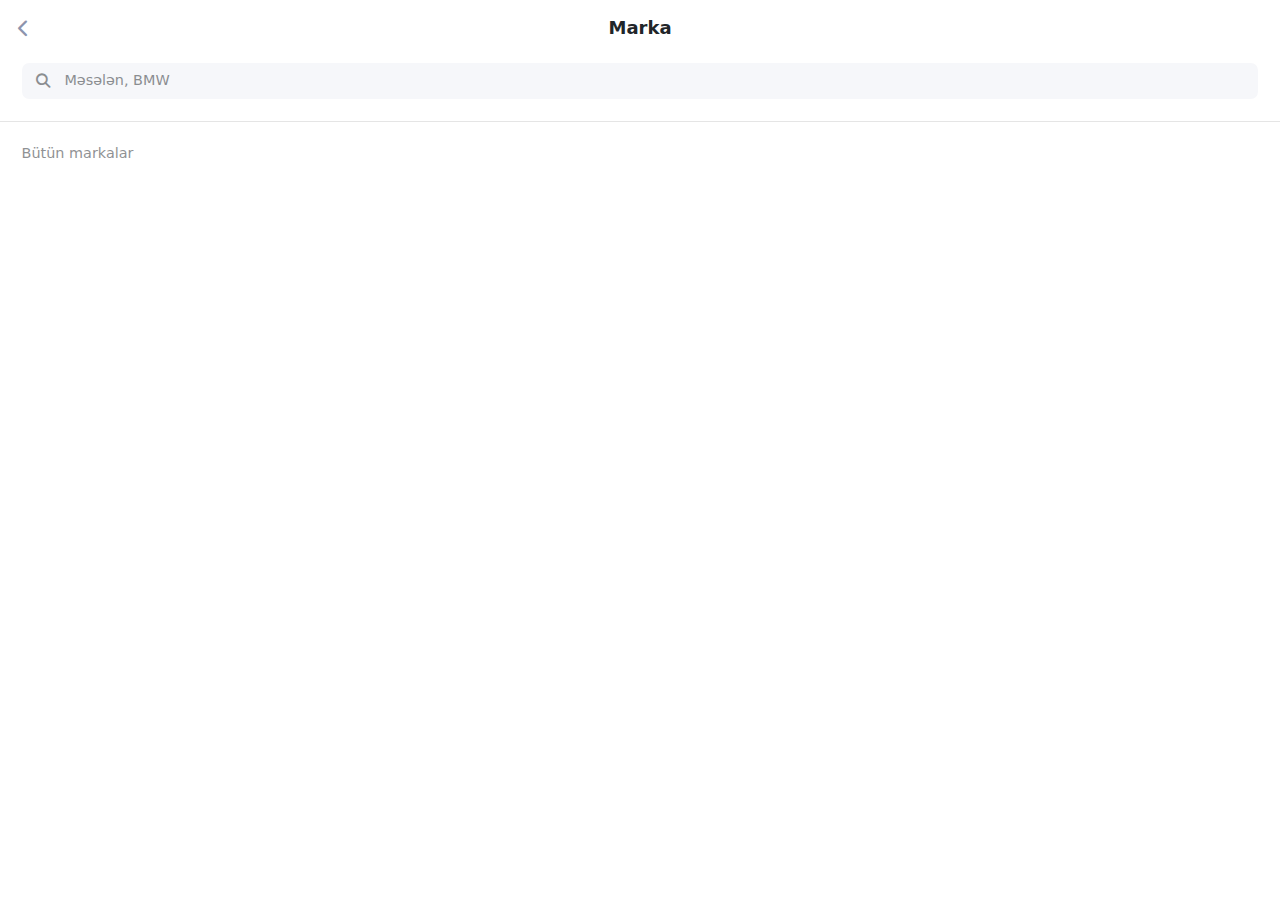
<file: markalar.htm>
<!DOCTYPE html>
<html lang="en">
  <head>
    <meta charset="UTF-8" />
    <meta name="viewport" content="width=device-width, initial-scale=1.0" />
    <title>Markalar</title>
  </head>
  <link rel="stylesheet" href="css/reset.css" />
  <link rel="stylesheet" href="css/style.css" />
  <link
    href="https://cdn.jsdelivr.net/npm/bootstrap@5.3.3/dist/css/bootstrap.min.css"
    rel="stylesheet"
    integrity="sha384-QWTKZyjpPEjISv5WaRU9OFeRpok6YctnYmDr5pNlyT2bRjXh0JMhjY6hW+ALEwIH"
    crossorigin="anonymous"
  />
  <link
    rel="stylesheet"
    href="https://cdnjs.cloudflare.com/ajax/libs/font-awesome/6.7.2/css/all.min.css"
    integrity="sha512-Evv84Mr4kqVGRNSgIGL/F/aIDqQb7xQ2vcrdIwxfjThSH8CSR7PBEakCr51Ck+w+/U6swU2Im1vVX0SVk9ABhg=="
    crossorigin="anonymous"
    referrerpolicy="no-referrer"
  />

  <body>
    <div class="d-flex justify-content-center my-3" style="position: relative">
      <p class="mb-0 fw-semibold fs-5">Marka</p>
      <i
        onclick="window.history.back()"
        class="fa-solid fa-chevron-left mt-3 fs-5"
        style="position: absolute; top: 0; left: 20px"
      ></i>
    </div>
    <div class="py-2 mx-4">
      <div
        class="d-flex justify-content-start align-items-center gap-3 rounded-3 py-2 px-3"
        style="background-color: #f6f7fa"
      >
        <i class="fa-solid fa-magnifying-glass opacity-50"></i>
        <p class="mb-0 opacity-50">Məsələn, BMW</p>
      </div>
    </div>
    <hr class="opacity-25" style="color: hsl(0, 0%, 60%)" />
    <div class="py-2 mx-4">
      <p class="mb-0 opacity-50">Bütün markalar</p>
      <div id="markalar"></div>
    </div>

    <script>
      const databaseCars = [
        {
          id: "1",
          brand: "Abarth",
          model: "Seltos",
          banType: "Offroader",
          odometer: 30000,
          odometerUnit: "km",
          price: 44000,
          currency: "AZN",
          year: "2005",
          engine: 1.5,
          images: [
            "https://turbo.azstatic.com/uploads/f710x568/2023%2F01%2F11%2F11%2F19%2F41%2F5f34c8eb-5138-4d0c-b78e-8c817d98aa5f%2F52522_Mu2ZZs1LqQkRDJpgK-R_xw.jpg",
          ],
          city: "Bakı",
          dates: "Bu gün  14:30",
        },
        {
          id: "2",
          brand: "Audi",
          model: "A5",
          banType: "Sedan",
          odometer: 165000,
          odometerUnit: "km",
          price: 16000,
          currency: "USD",
          year: "2013",
          credit: true,
          barter: true,
          images: [
            "https://turbo.azstatic.com/uploads/f710x568/2022%2F08%2F31%2F23%2F10%2F15%2F729c8b30-ea56-45d3-bdf7-f8a7b0e9e950%2F3015_eyJujDX3UzCcNboINLPl_g.jpg",
          ],
          city: "Masallı",
          dates: "Bu gün  14:30",
        },
        {
          id: "3",
          brand: "Toyota",
          model: "Camry",
          banType: "Sedan",
          odometer: 191000,
          odometerUnit: "km",
          price: 17300,
          currency: "AZN",
          year: "2007",
          credit: false,
          engine: 1.5,
          images: [
            "https://turbo.azstatic.com/uploads/full/2022%2F12%2F22%2F10%2F26%2F59%2F9f754715-d306-49f2-b2e2-60ab36f771e6%2F80870_wrsWRRQ-A4ySXmcF4jOpXg.jpg",
          ],
          city: "Ağdam",
          dates: "Bu gün  14:30",
        },
        {
          id: "4",
          brand: "Ford",
          model: "Transit",
          banType: "Karvan",
          odometer: 11000,
          odometerUnit: "km",
          price: 44500,
          currency: "USD",
          year: "2008",
          credit: true,
          engine: 1.5,
          images: [
            "https://turbo.azstatic.com/uploads/f710x568/2022%2F09%2F02%2F17%2F28%2F48%2Fa0bc3142-1854-48f9-9c81-ff7d7010c1ae%2F59959_CCv7BAr0Tlz1x7lQiFAsQA.jpg",
          ],
          city: "Naftalan",
          dates: "Bu gün  14:30",
        },
        {
          id: "5",
          brand: "Bestune",
          model: "T77",
          banType: "Offroader",
          odometer: 0,
          odometerUnit: "km",
          price: 45900,
          currency: "AZN",
          year: "2022",
          credit: false,
          engine: 1.5,
          images: [
            "https://turbo.azstatic.com/uploads/full/2022%2F09%2F19%2F17%2F33%2F45%2F027df0e9-c5df-46a1-8428-2a356ee17d45%2F44832_yspkMx-Q-VQPULaAOI_MSw.jpg",
          ],
          city: "Oğuz",
          dates: "Bu gün  14:30",
        },
        {
          id: "6",
          brand: "Honggi",
          model: "H9",
          banType: "Sedan",
          odometer: 0,
          odometerUnit: "km",
          price: 94000,
          currency: "AZN",
          year: "2005",
          credit: false,
          engine: 1.5,
          images: [
            "https://turbo.azstatic.com/uploads/full/2022%2F04%2F19%2F15%2F59%2F38%2F716b705f-e564-4d55-995a-7762e6881f4c%2F5883_vLXDlraa-zAkIkuXUdl05w.jpg",
          ],
          city: "Qax",
          dates: "Bu gün  14:30",
        },
        {
          id: "7",
          brand: "Ford",
          model: "Fusion",
          banType: "Sedan",
          odometer: 141622,
          odometerUnit: "km",
          price: 19500,
          currency: "AZN",
          year: "2015",
          credit: false,
          engine: 1.5,
          images: [
            "https://turbo.azstatic.com/uploads/full/2023%2F01%2F29%2F15%2F18%2F37%2F46fbb03a-0cd9-4409-bbc6-03023e588329%2F67200_jmTFoB8S36kCqexBERvuhA.jpg",
          ],
          city: "Gədəbəy",
          dates: "Bu gün  14:30",
        },
        {
          id: "8",
          brand: "Ford",
          model: "Fusion",
          banType: "Sedan",
          odometer: 129000,
          odometerUnit: "km",
          price: 25900,
          currency: "AZN",
          year: "2017",
          credit: false,
          engine: 1.5,
          images: [
            "https://turbo.azstatic.com/uploads/full/2023%2F01%2F29%2F18%2F08%2F03%2F20fc5e31-1f10-4b83-ade8-2d513db1c746%2F67209_O84rpgQMDkok2-nwStiHpg.jpg",
          ],
          city: "Gəncə",
          dates: "Bu gün  14:30",
        },
        {
          id: "9",
          brand: "Ford",
          model: "Fusion",
          banType: "Sedan",
          odometer: 46000,
          odometerUnit: "km",
          price: 21200,
          currency: "USD",
          year: "2020",
          credit: false,
          engine: 1.5,
          images: [
            "https://turbo.azstatic.com/uploads/full/2022%2F11%2F11%2F19%2F52%2F19%2F56291fd3-453f-426f-a911-3ca4f2e26362%2F17663_stveq78AA4WtPo3oyvVbHA.jpg",
          ],
          city: "Baki",
          dates: "Bu gün  14:30",
        },
        {
          id: "10",
          brand: "Ford",
          model: "Fusion",
          banType: "Sedan",
          odometer: 24945,
          odometerUnit: "km",
          price: 18500,
          currency: "AZN",
          year: "2015",
          credit: true,
          engine: 1.5,
          images: [
            "https://turbo.azstatic.com/uploads/full/2023%2F01%2F19%2F14%2F59%2F27%2F530eae46-d07d-4abc-bacb-de36d3088f0f%2F64922_Iu72BGd2C_OFe3WxVk-qGQ.jpg",
          ],
          city: "Ağcabədi",
          dates: "Bu gün  14:30",
        },
        {
          id: "11",
          brand: "Kia",
          model: "Seltos",
          banType: "Offroader",
          odometer: 30000,
          odometerUnit: "km",
          price: 40000,
          currency: "AZN",
          year: "2005",
          credit: false,
          engine: 1.5,
          images: [
            "https://turbo.azstatic.com/uploads/full/2022%2F10%2F20%2F20%2F19%2F37%2Ff0d40936-67d4-47b2-8f88-39e95c546ae3%2F57379_yzPNLn7TAwj6RDByWKgvOA.jpg",
          ],
          city: "Baki",
          dates: "Bu gün  14:30",
        },
        {
          id: "12",
          brand: "Ford",
          model: "Fusion",
          banType: "Sedan",
          odometer: 192000,
          odometerUnit: "km",
          price: 23500,
          currency: "AZN",
          year: "2014",
          credit: false,
          barter: true,
          images: [
            "https://turbo.azstatic.com/uploads/full/2023%2F01%2F30%2F15%2F48%2F00%2F097e698b-cbe7-4539-ab25-9a13a2a753fd%2F75247_xWTTEaAst4sLzUzIUkthPg.jpg",
          ],
          city: "Ağdaş",
          dates: "Bu gün  14:30",
        },
        {
          id: "13",
          brand: "Ford",
          model: "Fusion",
          banType: "Sedan",
          odometer: 20500,
          odometerUnit: "km",
          price: 42000,
          currency: "AZN",
          year: "2015",
          credit: true,
          barter: true,
          images: [
            "https://turbo.azstatic.com/uploads/full/2023%2F01%2F22%2F20%2F08%2F29%2F52caefc7-1570-4c7c-a077-fd1f816203cb%2F64916_MHdPUxu1eQ3kLAtY4hEzYg.jpg",
          ],
          city: "Ağsu",
          dates: "Bu gün  14:30",
        },
        {
          id: "14",
          brand: "Fusion",
          model: "Ford",
          banType: "Sedan",
          odometer: 30000,
          odometerUnit: "km",
          price: 40000,
          currency: "AZN",
          year: "2005",
          credit: true,
          barter: true,
          images: [
            "https://turbo.azstatic.com/uploads/full/2023%2F01%2F06%2F18%2F51%2F58%2Fc79abd63-a69c-48eb-b071-37506b868231%2F57686_CzbKH3fGBbBdGyq3D-qstQ.jpg",
          ],
          city: "Ağdaş",
          dates: "Bu gün  14:30",
        },
        {
          id: "15",
          brand: "Ford",
          model: "Sedan",
          banType: "Sedan",
          odometer: 122000,
          odometerUnit: "km",
          price: 40000,
          currency: "AZN",
          year: "2015",
          credit: false,
          barter: true,
          images: [
            "https://turbo.azstatic.com/uploads/full/2023%2F01%2F28%2F22%2F00%2F43%2F37fc61b4-f0e5-46c2-af9d-80f0b15b12c1%2F67189_ktr5R2gTZl44Bt3WKDgx2w.jpg",
          ],
          city: "Bərdə",
          dates: "Bu gün  14:30",
        },
        {
          id: "16",
          brand: "Ford",
          model: "Sedan",
          banType: "Sedan",
          odometer: 122000,
          odometerUnit: "km",
          price: 40000,
          currency: "AZN",
          year: "2015",
          credit: false,
          barter: true,
          images: [
            "https://turbo.azstatic.com/uploads/full/2023%2F01%2F28%2F22%2F00%2F43%2F37fc61b4-f0e5-46c2-af9d-80f0b15b12c1%2F67189_ktr5R2gTZl44Bt3WKDgx2w.jpg",
          ],
          city: "Bərdə",
          dates: "Bu gün  14:30",
        },
        {
          id: "17",
          brand: "Ford",
          model: "Sedan",
          banType: "Sedan",
          odometer: 12000,
          odometerUnit: "km",
          price: 40000,
          currency: "EUR",
          year: "2015",
          credit: true,
          barter: true,
          images: [
            "https://turbo.azstatic.com/uploads/full/2023%2F01%2F22%2F15%2F32%2F14%2F772966ba-5666-475a-a372-f12bf29a6393%2F78864_UB3_bVH_R5hoI0WN_uPsDQ.jpg",
          ],
          city: "Bərdə",
          dates: "Bu gün  14:30",
        },
        {
          id: "18",
          brand: "Ford",
          model: "Fusion",
          banType: "Sedan",
          odometer: 10000,
          odometerUnit: "km",
          price: 33000,
          currency: "AZN",
          year: "2005",
          credit: true,
          barter: true,
          images: [
            "https://turbo.azstatic.com/uploads/full/2023%2F01%2F22%2F21%2F06%2F21%2F7fc2989d-5606-4bba-84d5-91a7c1e3c11b%2F86601_iBRqpWaL3FFHzWvi-4ZGNQ.jpg",
          ],
          city: "Yevlax",
          dates: "Bu gün  14:30",
        },
        {
          id: "19",
          brand: "Ford",
          model: "Fusion",
          banType: "Sedan",
          odometer: 30000,
          odometerUnit: "km",
          price: 40000,
          currency: "EUR",
          year: "2005",
          credit: false,
          barter: true,
          images: [
            "https://turbo.azstatic.com/uploads/full/2023%2F01%2F12%2F19%2F55%2F07%2F9e2ccf81-d944-4b2f-8e63-a63bb368dfeb%2F8520_gtkNyAHKA6hUsNhuKMZOxw.jpg",
          ],
          city: "Göyçay",
          dates: "Bu gün  14:30",
        },
        {
          id: "20",
          brand: "Ford",
          model: "Fusion",
          banType: "Sedan",
          odometer: 50000,
          odometerUnit: "km",
          price: 12000,
          currency: "USD",
          year: "2005",
          credit: true,
          barter: true,
          images: [
            "https://turbo.azstatic.com/uploads/full/2023%2F01%2F06%2F13%2F55%2F32%2Facf4c052-5a2e-4bd0-a0df-e28ecc595151%2F11719_z5jP8sffJjJ_qsKGBXbQsw.jpg",
          ],
          city: "İmişli",
          dates: "Bu gün  14:30",
        },
        {
          id: "21",
          brand: "Mercedes",
          model: "A 140",
          banType: "Hetçbek",
          odometer: 50000,
          odometerUnit: "km",
          price: 12000,
          currency: "USD",
          year: "2005",
          credit: true,
          barter: true,
          images: [
            "https://turbo.azstatic.com/uploads/full/2023%2F01%2F29%2F19%2F39%2F48%2Fbae4dd1b-0f4e-4894-9e9b-7d4ed873ab27%2F67204_3_Uie01KEoSx4Ki0QWYwnA.jpg",
          ],
          city: "Bərdə",
          dates: "Bu gün  14:30",
        },
        {
          id: "22",
          brand: "Chevrolet",
          model: "Gatsby",
          banType: "Kabriolet",
          odometer: 16900,
          odometerUnit: "km",
          price: 126000,
          currency: "USD",
          year: "1986",
          credit: false,
          barter: true,
          images: [
            "https://turbo.azstatic.com/uploads/full/2022%2F09%2F16%2F12%2F50%2F42%2Febf8e8a9-4b9e-42d1-bb0c-725555a056e1%2F54915_qtOrHDVrjjW3-GNgDyN8vg.jpg",
          ],
          city: "Bakı",
          dates: "Bu gün  14:30",
        },
        {
          id: "23",
          brand: "Jaguar",
          model: "F-Type R",
          banType: "Kupe",
          odometer: 23000,
          odometerUnit: "km",
          price: 53000,
          currency: "USD",
          year: "2014",
          credit: true,
          barter: true,
          images: [
            "https://turbo.azstatic.com/uploads/full/2022%2F07%2F08%2F11%2F07%2F31%2Fd5fce961-38e1-47dd-8cf2-0eafc47ddb85%2F48187_u9isVaR_H7KHZwjuTS97bA.jpg",
          ],
          city: "Bakı",
          dates: "Bu gün  14:30",
        },
        {
          id: "24",
          brand: "Mercedes",
          model: "E 430",
          banType: "Kupe",
          odometer: 20200,
          odometerUnit: "km",
          price: 22000,
          currency: "AZN",
          year: "2000",
          credit: false,
          engine: 1.5,
          images: [
            "https://turbo.azstatic.com/uploads/full/2023%2F01%2F30%2F18%2F47%2F06%2F92202a2f-1f27-453f-a37e-c03b988d1187%2F49755_qZklKVXHkSfjWtrA_iHn_A.jpg",
          ],
          city: "Bakı",
          dates: "Bu gün  14:30",
        },
        {
          id: "25",
          brand: "C.Moto",
          model: "CM250R- HY",
          banType: "Motosiklet",
          odometer: 0,
          odometerUnit: "km",
          price: 5400,
          currency: "AZN",
          year: "2023",
          credit: false,
          engine: 1.5,
          images: [
            "https://turbo.azstatic.com/uploads/full/2023%2F01%2F31%2F16%2F42%2F46%2Fb60abf3c-aff7-450d-b793-bf93ceff3a06%2F15660_QvgVQpBtt9j4-9bpnj5N8Q.jpg",
          ],
          city: "Bakı",
          dates: "Bu gün  14:30",
        },
        {
          id: "26",
          brand: "Tayota",
          model: "Sienna",
          banType: "Minivan",
          odometer: 22000,
          odometerUnit: "km",
          price: 51400,
          currency: "USD",
          year: "2020",
          credit: false,
          barter: true,
          images: [
            "https://turbo.azstatic.com/uploads/full/2022%2F12%2F29%2F00%2F03%2F08%2F2ac930d3-3d5a-4b19-94fb-b63850ff5693%2F15334_aQbJ3Ea3Oz_WMOo_hHKCAg.jpg",
          ],
          city: "Horadiz",
          dates: "Bu gün  14:30",
        },
        {
          id: "27",
          brand: "Tayota",
          model: "Prius",
          banType: "Liftbek",
          odometer: 188293,
          odometerUnit: "km",
          price: 13900,
          currency: "EUR",
          year: "2020",
          credit: false,
          barter: true,
          images: [
            "https://turbo.azstatic.com/uploads/full/2023%2F01%2F24%2F14%2F33%2F40%2F0f9b3be6-4ae5-417a-bcf1-db0f39927d4e%2F33485_P0YBt9TmP9pEv29rCuhWLg.jpg",
          ],
          city: "İsmayıllı",
          dates: "Bu gün  14:30",
        },
        {
          id: "28",
          brand: "Porsche",
          model: "Panamera GTS",
          banType: "Liftbek",
          odometer: 188293,
          odometerUnit: "km",
          price: 55000,
          currency: "EUR",
          year: "2020",
          credit: false,
          barter: true,
          images: [
            "https://turbo.azstatic.com/uploads/full/2023%2F02%2F01%2F01%2F26%2F17%2Ffb77794e-9d37-424e-944d-3b233bc03467%2F12003_RjupQqZAh9kZFu-IaHqJ7g.jpg",
          ],
          city: "Şahbuz",
          dates: "Bu gün  14:30",
        },
        {
          id: "29",
          brand: "Paz",
          model: "672",
          banType: "Avtobus",
          odometer: 50000,
          odometerUnit: "km",
          price: 12000,
          currency: "USD",
          year: "2005",
          credit: true,
          barter: true,
          images: [
            "https://turbo.azstatic.com/uploads/full/2023%2F01%2F23%2F21%2F49%2F47%2F18227380-ca87-4ecc-8497-3c972bce2db1%2F42127_wKRyc3J6-wogJe-WZMY-ug.jpg",
          ],
          city: "İmişli",
          dates: "Bu gün  14:30",
        },
        {
          id: "30",
          brand: "Ferrari",
          model: "California",
          banType: "Rodster",
          odometer: 20000,
          odometerUnit: "km",
          price: 135000,
          currency: "USD",
          year: "2017",
          credit: true,
          engine: 1.5,
          images: [
            "https://turbo.azstatic.com/uploads/f710x568/2022%2F12%2F28%2F15%2F40%2F48%2Fb18d5c9e-58d7-4e2e-9bba-1c29cbce9940%2F61425_r8Og48iy5Jr9GvOTtAnnyQ.jpg",
          ],
          city: "Bakı",
          dates: "Bu gün  14:30",
        },
        {
          id: "31",
          brand: "Mercedes",
          model: "E 280",
          banType: "Sedan",
          odometer: 129000,
          odometerUnit: "km",
          price: 19700,
          currency: "AZN",
          year: "2009",
          credit: false,
          engine: 1.5,
          images: [
            "https://turbo.azstatic.com/uploads/f710x568/2023%2F01%2F31%2F21%2F26%2F41%2Fa8168d7c-d02e-495f-8f01-69fcdc5e3e03%2F11997_tG1Qr36Aqkf171mt0oZG7Q.jpg",
          ],
          city: "Bakı",
          dates: "Bu gün  14:30",
        },
        {
          id: "32",
          brand: "Mercedes",
          model: "E 200",
          banType: "Sedan",
          odometer: 315000,
          odometerUnit: "km",
          price: 14000,
          currency: "AZN",
          year: "2001",
          credit: false,
          engine: 1.5,
          images: [
            "https://turbo.azstatic.com/uploads/f710x568/2023%2F02%2F01%2F00%2F51%2F52%2F5638fb6b-7249-4f46-abd0-aa1efc451203%2F15643_AMLCTJrCWlvBJ6SXlF8fpg.jpg",
          ],
          city: "Sumqayıt",
          dates: "Bu gün  14:30",
        },
        {
          id: "33",
          brand: "Mercedes",
          model: "C 240",
          banType: "Sedan",
          odometer: 451000,
          odometerUnit: "km",
          price: 9500,
          currency: "AZN",
          year: "1997",
          credit: false,
          engine: 1.5,
          images: [
            "https://turbo.azstatic.com/uploads/f710x568/2023%2F02%2F01%2F00%2F50%2F33%2Fd092e0d3-04c1-4af7-a730-c240c35f5f7d%2F15649_bymZBq9rqL0M4TLjYtXR4A.jpg",
          ],
          city: "Bakı",
          dates: "Bu gün  14:30",
        },
        {
          id: "34",
          brand: "Mercedes",
          model: "A 170",
          banType: "Hetçbek",
          odometer: 199000,
          odometerUnit: "km",
          price: 10200,
          currency: "AZN",
          year: "2006",
          credit: false,
          engine: 1.5,
          images: [
            "https://turbo.azstatic.com/uploads/f710x568/2023%2F01%2F30%2F20%2F06%2F23%2F76cef983-6b3b-47b8-a58d-dfb3cf469b5d%2F75221_xUr0C4Z--56j6RIijVBWVA.jpg",
          ],
          city: "Bakı",
          dates: "Bu gün  14:30",
        },
        {
          id: "35",
          brand: "Mercedes",
          model: "Actros 1841",
          banType: "Dartqı",
          odometer: 1300000,
          odometerUnit: "km",
          price: 67500,
          currency: "AZN",
          year: "2008",
          credit: false,
          barter: true,
          images: [
            "https://turbo.azstatic.com/uploads/f710x568/2022%2F11%2F09%2F08%2F03%2F05%2Fcabbc910-8026-456f-a642-62ab99fc313e%2F10369_bNrqvfrJMy63hz0DwhXPcg.jpg",
          ],
          city: "Lənkəran",
          dates: "Bu gün  14:30",
        },
        {
          id: "36",
          brand: "Mercedes",
          model: "G 63 AMG",
          banType: "Offroader",
          odometer: 28000,
          odometerUnit: "km",
          price: 90200,
          currency: "AZN",
          year: "2016",
          credit: false,
          engine: 1.5,
          images: [
            "https://turbo.azstatic.com/uploads/f710x568/2023%2F01%2F31%2F20%2F36%2F16%2Ffb49abb0-fdf6-4595-87b0-27bdd3c3d226%2F12009_q1FoKTnpPA3uE3dtRcZZUA.jpg",
          ],
          city: "Bakı",
          dates: "Bu gün  14:30",
        },
        {
          id: "37",
          brand: "Mercedes",
          model: "200 D",
          banType: "Sedan",
          odometer: 552000,
          odometerUnit: "km",
          price: 5200,
          currency: "AZN",
          year: "1990",
          credit: false,
          barter: true,
          images: [
            "https://turbo.azstatic.com/uploads/full/2023%2F01%2F31%2F19%2F25%2F15%2F3aa9741d-4cc3-4ea0-9c3f-66ae5de0516b%2F6316_s0p7GRbRLVyaXdPugbuHeA.jpg",
          ],
          city: "Saatlı",
          dates: "Bu gün  14:30",
        },
        {
          id: "38",
          brand: "Mercedes",
          model: "0403",
          banType: "Avtobus",
          odometer: 700000,
          odometerUnit: "km",
          price: 110000,
          currency: "AZN",
          year: "2000",
          credit: false,
          engine: 1.5,
          images: [
            "https://turbo.azstatic.com/uploads/f710x568/2023%2F01%2F21%2F15%2F25%2F13%2F02798cb4-1129-4629-93af-b6dccb089966%2F78886_JqpeH6a5xab8QHW6E7dXKg.jpg",
          ],
          city: "Bakı",
          dates: "Bu gün  14:30",
        },
        {
          id: "39",
          brand: "Mercedes",
          model: "GLC 300 Coupe",
          banType: "Kupe",
          odometer: 7000,
          odometerUnit: "km",
          price: 72000,
          currency: "USD",
          year: "2021",
          credit: true,
          barter: true,
          images: [
            "https://turbo.azstatic.com/uploads/f710x568/2023%2F01%2F12%2F12%2F32%2F34%2Fef66aacc-979f-4824-9c38-4151faad457e%2F45824__18habOQ883XXQctAU0TAg.jpg",
          ],
          city: "Bakı",
          dates: "Bu gün  14:30",
        },
        {
          id: "40",
          brand: "Mercedes",
          model: "AMG GT 53",
          banType: "Sedan",
          odometer: 0,
          odometerUnit: "km",
          price: 210000,
          currency: "EUR",
          year: "2023",
          credit: true,
          engine: 1.5,
          images: [
            "https://turbo.azstatic.com/uploads/f710x568/2022%2F11%2F24%2F15%2F43%2F27%2Ff071d240-bc97-412c-a94a-bd3d676a51b2%2F23828_xAXUnAgmfcF8tuCOsfkz8Q.jpg",
          ],
          city: "Bakı",
          dates: "Bu gün  14:30",
        },
        {
          id: "41",
          brand: "Mercedes",
          model: "170 V",
          banType: "Kupe",
          odometer: 82000,
          odometerUnit: "km",
          price: 500000,
          currency: "AZN",
          year: "1938",
          credit: false,
          engine: 1.5,
          images: [
            "https://turbo.azstatic.com/uploads/f710x568/2022%2F10%2F27%2F14%2F39%2F36%2F923ef17d-e1f9-4149-9e94-f925cf7661b7%2F42871_umKrn-lPv1BfkzuD5arziA.jpg",
          ],
          city: "Bakı",
          dates: "Bu gün  14:30",
        },
        {
          id: "42",
          brand: "Jaguar",
          model: "XF",
          banType: "Sedan",
          odometer: 95000,
          odometerUnit: "km",
          price: 35000,
          currency: "AZN",
          year: "2014",
          credit: false,
          barter: true,
          images: [
            "https://turbo.azstatic.com/uploads/f710x568/2023%2F01%2F28%2F12%2F48%2F02%2Fe5c1b65a-c97f-4f94-ab4d-fcac497b20b6%2F67186_iILaSiss0FC-yQLMTjYR9A.jpg",
          ],
          city: "Sumqayıt",
          dates: "Bu gün  14:30",
        },
        {
          id: "43",
          brand: "Jaguar",
          model: "S-Type",
          banType: "Sedan",
          odometer: 190000,
          odometerUnit: "km",
          price: 17000,
          currency: "AZN",
          year: "2007",
          credit: false,
          engine: 1.5,
          images: [
            "https://turbo.azstatic.com/uploads/f710x568/2023%2F01%2F30%2F20%2F01%2F36%2Fb8325e8f-b0b1-4423-8163-59ab513c0445%2F49759_qjtKYlmSfvuA_6JFNFa8AQ.jpg",
          ],
          city: "Gəncə",
          dates: "Bu gün  14:30",
        },
        {
          id: "44",
          brand: "Jaguar",
          model: "XF",
          banType: "Sedan",
          odometer: 9500,
          odometerUnit: "km",
          price: 58000,
          currency: "USD",
          year: "2019",
          credit: true,
          engine: 1.5,
          images: [
            "https://turbo.azstatic.com/uploads/f710x568/2021%2F02%2F04%2F11%2F55%2F52%2Ff3ddd4c9-1600-4d6d-b34f-5853f3c1ff71%2F19864_8RtK5APm1te6PSMZ3o2MLg.jpg",
          ],
          city: "Bakı",
          dates: "Bu gün  14:30",
        },
        {
          id: "45",
          brand: "Jaguar",
          model: "F-Type R,",
          banType: "Sedan",
          odometer: 500,
          odometerUnit: "km",
          price: 60000,
          currency: "EUR",
          year: "2020",
          credit: true,
          engine: 1.5,
          images: [
            "https://turbo.azstatic.com/uploads/f710x568/2022%2F12%2F31%2F11%2F03%2F22%2Fb774f69d-3dc8-45d8-bf74-7fe3b1e68012%2F16508_ZEyGXYpx-MxvNSzE3M3s7A.jpg",
          ],
          city: "Bakı",
          dates: "Bu gün  14:30",
        },
        {
          id: "46",
          brand: "Acura",
          model: "MDX",
          banType: "Offroader",
          odometer: 500,
          odometerUnit: "km",
          price: 60000,
          currency: "EUR",
          year: "2020",
          engine: 1.5,
          images: [
            "https://turbo.azstatic.com/uploads/full/2023%2F01%2F31%2F13%2F41%2F14%2F30be4e7e-c9ac-455d-8616-616f096d6da7%2F71593_f9yNl7lW4FO-spgOift6dw.jpg",
          ],
          city: "Mingecevir",
          dates: " Bu gün  14:30",
        },
      ];
      // const markalar = document.getElementById("markalar");

      // function renderBrandsList() {
      //   let brands = databaseCars.map((car) => car.brand);
      //   brands = new Set(brands);
      //   brands.forEach((brand) => {
      //     kod = `<div class='d-flex justify-content-between align-items-center border-bottom' onclick='getBrandName("${brand}")'>
      //           <p class='mb-0 py-3  fs-5'>${brand}</p> <input name='marka' type='radio'>
      //       </div>
      //     `;
      //     markalar.innerHTML += kod;
      //   });
      // }
      // renderBrandsList();

      // function getBrandName(b) {
      //   const carBrand = b;
      //   localStorage.setItem("carBrand", carBrand);
      //   window.location.href = "index.htm";
      // }
    </script>
  </body>
</html>
</file>
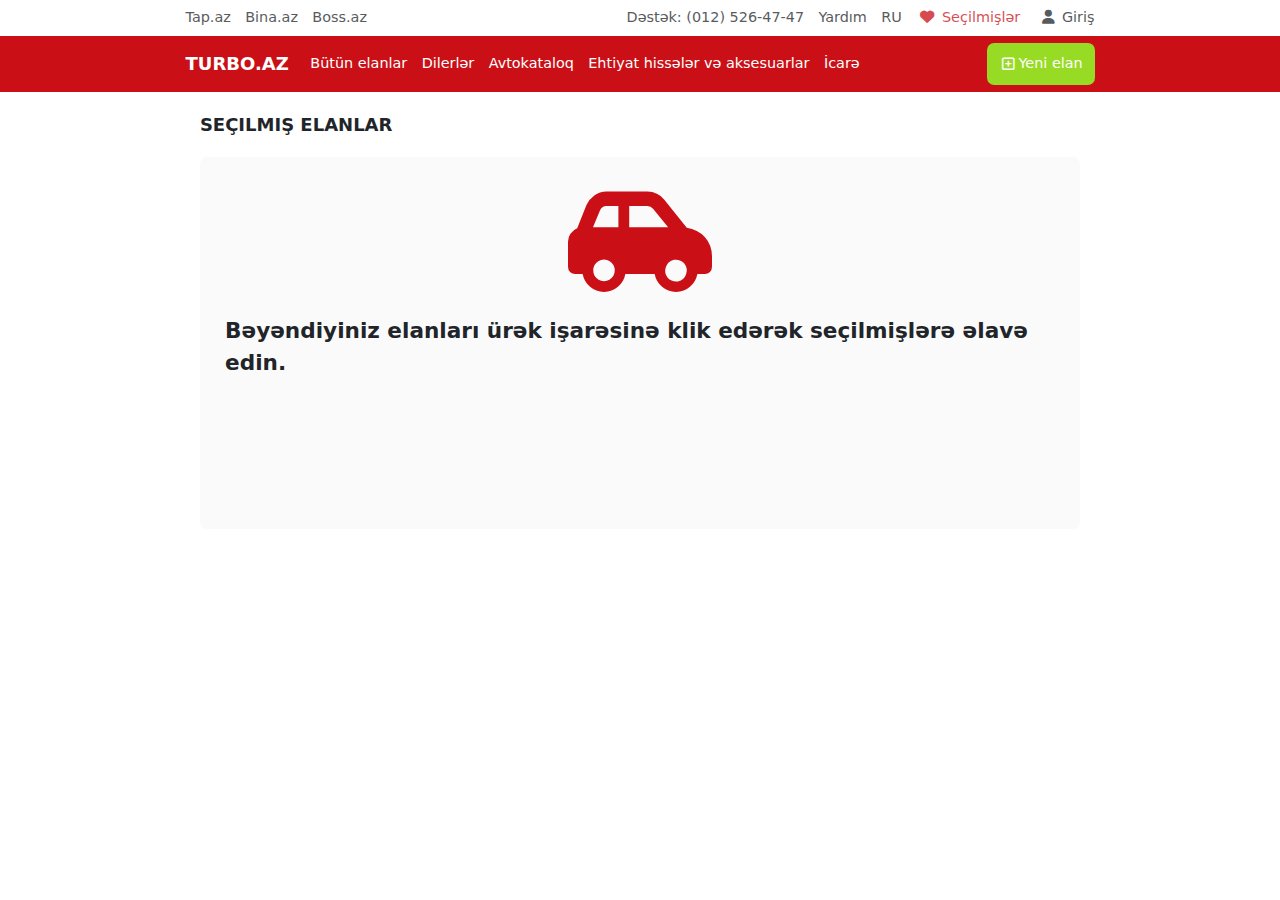
<file: secilmisler.htm>
<!DOCTYPE html>
<html lang="en">
  <head>
    <meta charset="UTF-8" />
    <meta name="viewport" content="width=device-width, initial-scale=1.0" />
    <title>Secilmisler</title>
    <link rel="stylesheet" href="css/reset.css" />
    <link rel="stylesheet" href="css/style.css" />
    <link
      href="https://cdn.jsdelivr.net/npm/bootstrap@5.3.3/dist/css/bootstrap.min.css"
      rel="stylesheet"
      integrity="sha384-QWTKZyjpPEjISv5WaRU9OFeRpok6YctnYmDr5pNlyT2bRjXh0JMhjY6hW+ALEwIH"
      crossorigin="anonymous"
    />
    <link
      rel="stylesheet"
      href="https://cdnjs.cloudflare.com/ajax/libs/font-awesome/6.7.2/css/all.min.css"
      integrity="sha512-Evv84Mr4kqVGRNSgIGL/F/aIDqQb7xQ2vcrdIwxfjThSH8CSR7PBEakCr51Ck+w+/U6swU2Im1vVX0SVk9ABhg=="
      crossorigin="anonymous"
      referrerpolicy="no-referrer"
    />
  </head>
  <body>
    <header class="d-none d-lg-block">
      <div
        id="navbar-top"
        class="container py-2 d-none d-lg-flex justify-content-between opacity-75"
      >
        <ul class="d-flex m-0 p-0 gap-3">
          <li>Tap.az</li>
          <li>Bina.az</li>
          <li>Boss.az</li>
        </ul>
        <ul class="d-flex m-0 p-0 gap-3">
          <li>Dəstək: (012) 526-47-47</li>
          <li>Yardım</li>
          <li>RU</li>
          <li style="color: var(--main-red) !important">
            <i
              class="fa-solid fa-heart px-1"
              style="color: var(--main-red) !important"
            ></i>
            Seçilmişlər
          </li>
          <li><i class="fa-solid fa-user px-2"></i>Giriş</li>
        </ul>
      </div>
      <nav class="navbar navbar-expand-lg bg-red">
        <div class="container">
          <a class="navbar-brand fw-bold text-white" href="index.htm"
            >TURBO.AZ</a
          >
          <div class="collapse navbar-collapse" id="navbarSupportedContent">
            <ul class="navbar-nav me-auto mb-2 mb-lg-0">
              <li class="nav-item">
                <a
                  class="nav-link active text-white"
                  aria-current="page"
                  href="#"
                  >Bütün elanlar
                </a>
              </li>
              <li class="nav-item">
                <a class="nav-link text-white" href="#">Dilerlər</a>
              </li>
              <li class="nav-item">
                <a class="nav-link text-white" href="#">Avtokataloq</a>
              </li>
              <li class="nav-item">
                <a class="nav-link text-white" href="#"
                  >Ehtiyat hissələr və aksesuarlar</a
                >
              </li>
              <li class="nav-item">
                <a class="nav-link text-white" href="#">İcarə</a>
              </li>
            </ul>
            <form class="d-flex" role="search">
              <button class="btn btn-lime text-white rounded-3" type="submit">
                <div class="d-flex align-items-center justify-content-center">
                  <i class="fa-regular fa-square-plus px-1 py-2"></i>
                  <a href="yeni-elan.htm" class="text-white"> Yeni elan</a>
                </div>
              </button>
            </form>
          </div>
        </div>
      </nav>
    </header>
    <div>
      <div class="container">
        <div class="py-4 px-3">
          <h5 class="fw-bold mb-0">SEÇILMIŞ ELANLAR</h5>
        </div>
        <div
          class="row gap-3 car-container justify-content-center justify-content-lg-start mx-lg-3 mx-0 p-0 p-lg-3 rounded-3"
          style="background-color: #fafafa"
        ></div>
      </div>
    </div>
    <div id="menu" class="d-lg-none border-top">
      <div class="py-3 px-4 d-flex justify-content-between">
        <div
          class="d-flex flex-column gap-2 justify-content-center align-items-center opacity-50"
          onclick="window.location.href='index-m.htm'"
        >
          <i class="fa-solid fa-house fs-5"></i>
          <p class="mb-0 fw-semibold" style="font-size: 12px">ƏSAS</p>
        </div>
        <div
          class="d-flex flex-column gap-2 justify-content-center align-items-center"
          onclick="window.location.href='secilmisler.htm'"
        >
          <i
            class="fa-solid fa-heart fs-5"
            style="color: var(--main-red) !important"
          ></i>
          <p
            class="mb-0 fw-semibold"
            style="font-size: 12px; color: var(--main-red)"
          >
            SEÇİLMİŞLƏR
          </p>
        </div>
        <div
          class="d-flex flex-column gap-2 justify-content-center align-items-center"
        >
          <i
            class="fa-solid fa-plus text-white rounded-5 p-2 fs-3 d-flex align-items-center justify-content-center"
            style="
              background-color: var(--main-red);
              height: 50px;
              width: 50px;
              position: absolute;
              bottom: 45px;
            "
            onclick="yeniElanaKecid()"
          ></i>
          <p
            class="mb-0 fw-semibold opacity-50"
            style="font-size: 12px; padding-top: 29px"
          >
            YENİ ELAN
          </p>
        </div>
        <div
          class="d-flex flex-column gap-2 justify-content-center align-items-center opacity-50"
        >
          <i class="fa-solid fa-circle-user fs-5"></i>
          <p class="mb-0 fw-semibold" style="font-size: 12px">KABİNET</p>
        </div>
        <div
          class="d-flex flex-column gap-2 justify-content-center align-items-center opacity-50"
        >
          <i class="fa-solid fa-bars fs-5"></i>
          <p class="mb-0 fw-semibold" style="font-size: 12px">DAHA ÇOX</p>
        </div>
      </div>
    </div>

    <script>
      const databaseCars = [
        {
          id: "1",
          brand: "Abarth",
          model: "Seltos",
          banType: "Offroader",
          odometer: 30000,
          odometerUnit: "km",
          price: 44000,
          currency: "AZN",
          year: "2005",
          engine: 1.5,
          images: [
            "https://turbo.azstatic.com/uploads/f710x568/2023%2F01%2F11%2F11%2F19%2F41%2F5f34c8eb-5138-4d0c-b78e-8c817d98aa5f%2F52522_Mu2ZZs1LqQkRDJpgK-R_xw.jpg",
          ],
          city: "Bakı",
          dates: "Bu gün  14:30",
        },
        {
          id: "2",
          brand: "Audi",
          model: "A5",
          banType: "Sedan",
          odometer: 165000,
          odometerUnit: "km",
          price: 16000,
          currency: "USD",
          year: "2013",
          credit: true,
          barter: true,
          images: [
            "https://turbo.azstatic.com/uploads/f710x568/2022%2F08%2F31%2F23%2F10%2F15%2F729c8b30-ea56-45d3-bdf7-f8a7b0e9e950%2F3015_eyJujDX3UzCcNboINLPl_g.jpg",
          ],
          city: "Masallı",
          dates: "Bu gün  14:30",
        },
        {
          id: "3",
          brand: "Toyota",
          model: "Camry",
          banType: "Sedan",
          odometer: 191000,
          odometerUnit: "km",
          price: 17300,
          currency: "AZN",
          year: "2007",
          credit: false,
          engine: 1.5,
          images: [
            "https://turbo.azstatic.com/uploads/full/2022%2F12%2F22%2F10%2F26%2F59%2F9f754715-d306-49f2-b2e2-60ab36f771e6%2F80870_wrsWRRQ-A4ySXmcF4jOpXg.jpg",
          ],
          city: "Ağdam",
          dates: "Bu gün  14:30",
        },
        {
          id: "4",
          brand: "Ford",
          model: "Transit",
          banType: "Karvan",
          odometer: 11000,
          odometerUnit: "km",
          price: 44500,
          currency: "USD",
          year: "2008",
          credit: true,
          engine: 1.5,
          images: [
            "https://turbo.azstatic.com/uploads/f710x568/2022%2F09%2F02%2F17%2F28%2F48%2Fa0bc3142-1854-48f9-9c81-ff7d7010c1ae%2F59959_CCv7BAr0Tlz1x7lQiFAsQA.jpg",
          ],
          city: "Naftalan",
          dates: "Bu gün  14:30",
        },
        {
          id: "5",
          brand: "Bestune",
          model: "T77",
          banType: "Offroader",
          odometer: 0,
          odometerUnit: "km",
          price: 45900,
          currency: "AZN",
          year: "2022",
          credit: false,
          engine: 1.5,
          images: [
            "https://turbo.azstatic.com/uploads/full/2022%2F09%2F19%2F17%2F33%2F45%2F027df0e9-c5df-46a1-8428-2a356ee17d45%2F44832_yspkMx-Q-VQPULaAOI_MSw.jpg",
          ],
          city: "Oğuz",
          dates: "Bu gün  14:30",
        },
        {
          id: "6",
          brand: "Honggi",
          model: "H9",
          banType: "Sedan",
          odometer: 0,
          odometerUnit: "km",
          price: 94000,
          currency: "AZN",
          year: "2005",
          credit: false,
          engine: 1.5,
          images: [
            "https://turbo.azstatic.com/uploads/full/2022%2F04%2F19%2F15%2F59%2F38%2F716b705f-e564-4d55-995a-7762e6881f4c%2F5883_vLXDlraa-zAkIkuXUdl05w.jpg",
          ],
          city: "Qax",
          dates: "Bu gün  14:30",
        },
        {
          id: "7",
          brand: "Ford",
          model: "Fusion",
          banType: "Sedan",
          odometer: 141622,
          odometerUnit: "km",
          price: 19500,
          currency: "AZN",
          year: "2015",
          credit: false,
          engine: 1.5,
          images: [
            "https://turbo.azstatic.com/uploads/full/2023%2F01%2F29%2F15%2F18%2F37%2F46fbb03a-0cd9-4409-bbc6-03023e588329%2F67200_jmTFoB8S36kCqexBERvuhA.jpg",
          ],
          city: "Gədəbəy",
          dates: "Bu gün  14:30",
        },
        {
          id: "8",
          brand: "Ford",
          model: "Fusion",
          banType: "Sedan",
          odometer: 129000,
          odometerUnit: "km",
          price: 25900,
          currency: "AZN",
          year: "2017",
          credit: false,
          engine: 1.5,
          images: [
            "https://turbo.azstatic.com/uploads/full/2023%2F01%2F29%2F18%2F08%2F03%2F20fc5e31-1f10-4b83-ade8-2d513db1c746%2F67209_O84rpgQMDkok2-nwStiHpg.jpg",
          ],
          city: "Gəncə",
          dates: "Bu gün  14:30",
        },
        {
          id: "9",
          brand: "Ford",
          model: "Fusion",
          banType: "Sedan",
          odometer: 46000,
          odometerUnit: "km",
          price: 21200,
          currency: "USD",
          year: "2020",
          credit: false,
          engine: 1.5,
          images: [
            "https://turbo.azstatic.com/uploads/full/2022%2F11%2F11%2F19%2F52%2F19%2F56291fd3-453f-426f-a911-3ca4f2e26362%2F17663_stveq78AA4WtPo3oyvVbHA.jpg",
          ],
          city: "Baki",
          dates: "Bu gün  14:30",
        },
        {
          id: "10",
          brand: "Ford",
          model: "Fusion",
          banType: "Sedan",
          odometer: 24945,
          odometerUnit: "km",
          price: 18500,
          currency: "AZN",
          year: "2015",
          credit: true,
          engine: 1.5,
          images: [
            "https://turbo.azstatic.com/uploads/full/2023%2F01%2F19%2F14%2F59%2F27%2F530eae46-d07d-4abc-bacb-de36d3088f0f%2F64922_Iu72BGd2C_OFe3WxVk-qGQ.jpg",
          ],
          city: "Ağcabədi",
          dates: "Bu gün  14:30",
        },
        {
          id: "11",
          brand: "Kia",
          model: "Seltos",
          banType: "Offroader",
          odometer: 30000,
          odometerUnit: "km",
          price: 40000,
          currency: "AZN",
          year: "2005",
          credit: false,
          engine: 1.5,
          images: [
            "https://turbo.azstatic.com/uploads/full/2022%2F10%2F20%2F20%2F19%2F37%2Ff0d40936-67d4-47b2-8f88-39e95c546ae3%2F57379_yzPNLn7TAwj6RDByWKgvOA.jpg",
          ],
          city: "Baki",
          dates: "Bu gün  14:30",
        },
        {
          id: "12",
          brand: "Ford",
          model: "Fusion",
          banType: "Sedan",
          odometer: 192000,
          odometerUnit: "km",
          price: 23500,
          currency: "AZN",
          year: "2014",
          credit: false,
          barter: true,
          images: [
            "https://turbo.azstatic.com/uploads/full/2023%2F01%2F30%2F15%2F48%2F00%2F097e698b-cbe7-4539-ab25-9a13a2a753fd%2F75247_xWTTEaAst4sLzUzIUkthPg.jpg",
          ],
          city: "Ağdaş",
          dates: "Bu gün  14:30",
        },
        {
          id: "13",
          brand: "Ford",
          model: "Fusion",
          banType: "Sedan",
          odometer: 20500,
          odometerUnit: "km",
          price: 42000,
          currency: "AZN",
          year: "2015",
          credit: true,
          barter: true,
          images: [
            "https://turbo.azstatic.com/uploads/full/2023%2F01%2F22%2F20%2F08%2F29%2F52caefc7-1570-4c7c-a077-fd1f816203cb%2F64916_MHdPUxu1eQ3kLAtY4hEzYg.jpg",
          ],
          city: "Ağsu",
          dates: "Bu gün  14:30",
        },
        {
          id: "14",
          brand: "Fusion",
          model: "Ford",
          banType: "Sedan",
          odometer: 30000,
          odometerUnit: "km",
          price: 40000,
          currency: "AZN",
          year: "2005",
          credit: true,
          barter: true,
          images: [
            "https://turbo.azstatic.com/uploads/full/2023%2F01%2F06%2F18%2F51%2F58%2Fc79abd63-a69c-48eb-b071-37506b868231%2F57686_CzbKH3fGBbBdGyq3D-qstQ.jpg",
          ],
          city: "Ağdaş",
          dates: "Bu gün  14:30",
        },
        {
          id: "15",
          brand: "Ford",
          model: "Sedan",
          banType: "Sedan",
          odometer: 122000,
          odometerUnit: "km",
          price: 40000,
          currency: "AZN",
          year: "2015",
          credit: false,
          barter: true,
          images: [
            "https://turbo.azstatic.com/uploads/full/2023%2F01%2F28%2F22%2F00%2F43%2F37fc61b4-f0e5-46c2-af9d-80f0b15b12c1%2F67189_ktr5R2gTZl44Bt3WKDgx2w.jpg",
          ],
          city: "Bərdə",
          dates: "Bu gün  14:30",
        },
        {
          id: "16",
          brand: "Ford",
          model: "Sedan",
          banType: "Sedan",
          odometer: 122000,
          odometerUnit: "km",
          price: 40000,
          currency: "AZN",
          year: "2015",
          credit: false,
          barter: true,
          images: [
            "https://turbo.azstatic.com/uploads/full/2023%2F01%2F28%2F22%2F00%2F43%2F37fc61b4-f0e5-46c2-af9d-80f0b15b12c1%2F67189_ktr5R2gTZl44Bt3WKDgx2w.jpg",
          ],
          city: "Bərdə",
          dates: "Bu gün  14:30",
        },
        {
          id: "17",
          brand: "Ford",
          model: "Sedan",
          banType: "Sedan",
          odometer: 12000,
          odometerUnit: "km",
          price: 40000,
          currency: "EUR",
          year: "2015",
          credit: true,
          barter: true,
          images: [
            "https://turbo.azstatic.com/uploads/full/2023%2F01%2F22%2F15%2F32%2F14%2F772966ba-5666-475a-a372-f12bf29a6393%2F78864_UB3_bVH_R5hoI0WN_uPsDQ.jpg",
          ],
          city: "Bərdə",
          dates: "Bu gün  14:30",
        },
        {
          id: "18",
          brand: "Ford",
          model: "Fusion",
          banType: "Sedan",
          odometer: 10000,
          odometerUnit: "km",
          price: 33000,
          currency: "AZN",
          year: "2005",
          credit: true,
          barter: true,
          images: [
            "https://turbo.azstatic.com/uploads/full/2023%2F01%2F22%2F21%2F06%2F21%2F7fc2989d-5606-4bba-84d5-91a7c1e3c11b%2F86601_iBRqpWaL3FFHzWvi-4ZGNQ.jpg",
          ],
          city: "Yevlax",
          dates: "Bu gün  14:30",
        },
        {
          id: "19",
          brand: "Ford",
          model: "Fusion",
          banType: "Sedan",
          odometer: 30000,
          odometerUnit: "km",
          price: 40000,
          currency: "EUR",
          year: "2005",
          credit: false,
          barter: true,
          images: [
            "https://turbo.azstatic.com/uploads/full/2023%2F01%2F12%2F19%2F55%2F07%2F9e2ccf81-d944-4b2f-8e63-a63bb368dfeb%2F8520_gtkNyAHKA6hUsNhuKMZOxw.jpg",
          ],
          city: "Göyçay",
          dates: "Bu gün  14:30",
        },
        {
          id: "20",
          brand: "Ford",
          model: "Fusion",
          banType: "Sedan",
          odometer: 50000,
          odometerUnit: "km",
          price: 12000,
          currency: "USD",
          year: "2005",
          credit: true,
          barter: true,
          images: [
            "https://turbo.azstatic.com/uploads/full/2023%2F01%2F06%2F13%2F55%2F32%2Facf4c052-5a2e-4bd0-a0df-e28ecc595151%2F11719_z5jP8sffJjJ_qsKGBXbQsw.jpg",
          ],
          city: "İmişli",
          dates: "Bu gün  14:30",
        },
        {
          id: "21",
          brand: "Mercedes",
          model: "A 140",
          banType: "Hetçbek",
          odometer: 50000,
          odometerUnit: "km",
          price: 12000,
          currency: "USD",
          year: "2005",
          credit: true,
          barter: true,
          images: [
            "https://turbo.azstatic.com/uploads/full/2023%2F01%2F29%2F19%2F39%2F48%2Fbae4dd1b-0f4e-4894-9e9b-7d4ed873ab27%2F67204_3_Uie01KEoSx4Ki0QWYwnA.jpg",
          ],
          city: "Bərdə",
          dates: "Bu gün  14:30",
        },
        {
          id: "22",
          brand: "Chevrolet",
          model: "Gatsby",
          banType: "Kabriolet",
          odometer: 16900,
          odometerUnit: "km",
          price: 126000,
          currency: "USD",
          year: "1986",
          credit: false,
          barter: true,
          images: [
            "https://turbo.azstatic.com/uploads/full/2022%2F09%2F16%2F12%2F50%2F42%2Febf8e8a9-4b9e-42d1-bb0c-725555a056e1%2F54915_qtOrHDVrjjW3-GNgDyN8vg.jpg",
          ],
          city: "Bakı",
          dates: "Bu gün  14:30",
        },
        {
          id: "23",
          brand: "Jaguar",
          model: "F-Type R",
          banType: "Kupe",
          odometer: 23000,
          odometerUnit: "km",
          price: 53000,
          currency: "USD",
          year: "2014",
          credit: true,
          barter: true,
          images: [
            "https://turbo.azstatic.com/uploads/full/2022%2F07%2F08%2F11%2F07%2F31%2Fd5fce961-38e1-47dd-8cf2-0eafc47ddb85%2F48187_u9isVaR_H7KHZwjuTS97bA.jpg",
          ],
          city: "Bakı",
          dates: "Bu gün  14:30",
        },
        {
          id: "24",
          brand: "Mercedes",
          model: "E 430",
          banType: "Kupe",
          odometer: 20200,
          odometerUnit: "km",
          price: 22000,
          currency: "AZN",
          year: "2000",
          credit: false,
          engine: 1.5,
          images: [
            "https://turbo.azstatic.com/uploads/full/2023%2F01%2F30%2F18%2F47%2F06%2F92202a2f-1f27-453f-a37e-c03b988d1187%2F49755_qZklKVXHkSfjWtrA_iHn_A.jpg",
          ],
          city: "Bakı",
          dates: "Bu gün  14:30",
        },
        {
          id: "25",
          brand: "C.Moto",
          model: "CM250R- HY",
          banType: "Motosiklet",
          odometer: 0,
          odometerUnit: "km",
          price: 5400,
          currency: "AZN",
          year: "2023",
          credit: false,
          engine: 1.5,
          images: [
            "https://turbo.azstatic.com/uploads/full/2023%2F01%2F31%2F16%2F42%2F46%2Fb60abf3c-aff7-450d-b793-bf93ceff3a06%2F15660_QvgVQpBtt9j4-9bpnj5N8Q.jpg",
          ],
          city: "Bakı",
          dates: "Bu gün  14:30",
        },
        {
          id: "26",
          brand: "Tayota",
          model: "Sienna",
          banType: "Minivan",
          odometer: 22000,
          odometerUnit: "km",
          price: 51400,
          currency: "USD",
          year: "2020",
          credit: false,
          barter: true,
          images: [
            "https://turbo.azstatic.com/uploads/full/2022%2F12%2F29%2F00%2F03%2F08%2F2ac930d3-3d5a-4b19-94fb-b63850ff5693%2F15334_aQbJ3Ea3Oz_WMOo_hHKCAg.jpg",
          ],
          city: "Horadiz",
          dates: "Bu gün  14:30",
        },
        {
          id: "27",
          brand: "Tayota",
          model: "Prius",
          banType: "Liftbek",
          odometer: 188293,
          odometerUnit: "km",
          price: 13900,
          currency: "EUR",
          year: "2020",
          credit: false,
          barter: true,
          images: [
            "https://turbo.azstatic.com/uploads/full/2023%2F01%2F24%2F14%2F33%2F40%2F0f9b3be6-4ae5-417a-bcf1-db0f39927d4e%2F33485_P0YBt9TmP9pEv29rCuhWLg.jpg",
          ],
          city: "İsmayıllı",
          dates: "Bu gün  14:30",
        },
        {
          id: "28",
          brand: "Porsche",
          model: "Panamera GTS",
          banType: "Liftbek",
          odometer: 188293,
          odometerUnit: "km",
          price: 55000,
          currency: "EUR",
          year: "2020",
          credit: false,
          barter: true,
          images: [
            "https://turbo.azstatic.com/uploads/full/2023%2F02%2F01%2F01%2F26%2F17%2Ffb77794e-9d37-424e-944d-3b233bc03467%2F12003_RjupQqZAh9kZFu-IaHqJ7g.jpg",
          ],
          city: "Şahbuz",
          dates: "Bu gün  14:30",
        },
        {
          id: "29",
          brand: "Paz",
          model: "672",
          banType: "Avtobus",
          odometer: 50000,
          odometerUnit: "km",
          price: 12000,
          currency: "USD",
          year: "2005",
          credit: true,
          barter: true,
          images: [
            "https://turbo.azstatic.com/uploads/full/2023%2F01%2F23%2F21%2F49%2F47%2F18227380-ca87-4ecc-8497-3c972bce2db1%2F42127_wKRyc3J6-wogJe-WZMY-ug.jpg",
          ],
          city: "İmişli",
          dates: "Bu gün  14:30",
        },
        {
          id: "30",
          brand: "Ferrari",
          model: "California",
          banType: "Rodster",
          odometer: 20000,
          odometerUnit: "km",
          price: 135000,
          currency: "USD",
          year: "2017",
          credit: true,
          engine: 1.5,
          images: [
            "https://turbo.azstatic.com/uploads/f710x568/2022%2F12%2F28%2F15%2F40%2F48%2Fb18d5c9e-58d7-4e2e-9bba-1c29cbce9940%2F61425_r8Og48iy5Jr9GvOTtAnnyQ.jpg",
          ],
          city: "Bakı",
          dates: "Bu gün  14:30",
        },
        {
          id: "31",
          brand: "Mercedes",
          model: "E 280",
          banType: "Sedan",
          odometer: 129000,
          odometerUnit: "km",
          price: 19700,
          currency: "AZN",
          year: "2009",
          credit: false,
          engine: 1.5,
          images: [
            "https://turbo.azstatic.com/uploads/f710x568/2023%2F01%2F31%2F21%2F26%2F41%2Fa8168d7c-d02e-495f-8f01-69fcdc5e3e03%2F11997_tG1Qr36Aqkf171mt0oZG7Q.jpg",
          ],
          city: "Bakı",
          dates: "Bu gün  14:30",
        },
        {
          id: "32",
          brand: "Mercedes",
          model: "E 200",
          banType: "Sedan",
          odometer: 315000,
          odometerUnit: "km",
          price: 14000,
          currency: "AZN",
          year: "2001",
          credit: false,
          engine: 1.5,
          images: [
            "https://turbo.azstatic.com/uploads/f710x568/2023%2F02%2F01%2F00%2F51%2F52%2F5638fb6b-7249-4f46-abd0-aa1efc451203%2F15643_AMLCTJrCWlvBJ6SXlF8fpg.jpg",
          ],
          city: "Sumqayıt",
          dates: "Bu gün  14:30",
        },
        {
          id: "33",
          brand: "Mercedes",
          model: "C 240",
          banType: "Sedan",
          odometer: 451000,
          odometerUnit: "km",
          price: 9500,
          currency: "AZN",
          year: "1997",
          credit: false,
          engine: 1.5,
          images: [
            "https://turbo.azstatic.com/uploads/f710x568/2023%2F02%2F01%2F00%2F50%2F33%2Fd092e0d3-04c1-4af7-a730-c240c35f5f7d%2F15649_bymZBq9rqL0M4TLjYtXR4A.jpg",
          ],
          city: "Bakı",
          dates: "Bu gün  14:30",
        },
        {
          id: "34",
          brand: "Mercedes",
          model: "A 170",
          banType: "Hetçbek",
          odometer: 199000,
          odometerUnit: "km",
          price: 10200,
          currency: "AZN",
          year: "2006",
          credit: false,
          engine: 1.5,
          images: [
            "https://turbo.azstatic.com/uploads/f710x568/2023%2F01%2F30%2F20%2F06%2F23%2F76cef983-6b3b-47b8-a58d-dfb3cf469b5d%2F75221_xUr0C4Z--56j6RIijVBWVA.jpg",
          ],
          city: "Bakı",
          dates: "Bu gün  14:30",
        },
        {
          id: "35",
          brand: "Mercedes",
          model: "Actros 1841",
          banType: "Dartqı",
          odometer: 1300000,
          odometerUnit: "km",
          price: 67500,
          currency: "AZN",
          year: "2008",
          credit: false,
          barter: true,
          images: [
            "https://turbo.azstatic.com/uploads/f710x568/2022%2F11%2F09%2F08%2F03%2F05%2Fcabbc910-8026-456f-a642-62ab99fc313e%2F10369_bNrqvfrJMy63hz0DwhXPcg.jpg",
          ],
          city: "Lənkəran",
          dates: "Bu gün  14:30",
        },
        {
          id: "36",
          brand: "Mercedes",
          model: "G 63 AMG",
          banType: "Offroader",
          odometer: 28000,
          odometerUnit: "km",
          price: 90200,
          currency: "AZN",
          year: "2016",
          credit: false,
          engine: 1.5,
          images: [
            "https://turbo.azstatic.com/uploads/f710x568/2023%2F01%2F31%2F20%2F36%2F16%2Ffb49abb0-fdf6-4595-87b0-27bdd3c3d226%2F12009_q1FoKTnpPA3uE3dtRcZZUA.jpg",
          ],
          city: "Bakı",
          dates: "Bu gün  14:30",
        },
        {
          id: "37",
          brand: "Mercedes",
          model: "200 D",
          banType: "Sedan",
          odometer: 552000,
          odometerUnit: "km",
          price: 5200,
          currency: "AZN",
          year: "1990",
          credit: false,
          barter: true,
          images: [
            "https://turbo.azstatic.com/uploads/full/2023%2F01%2F31%2F19%2F25%2F15%2F3aa9741d-4cc3-4ea0-9c3f-66ae5de0516b%2F6316_s0p7GRbRLVyaXdPugbuHeA.jpg",
          ],
          city: "Saatlı",
          dates: "Bu gün  14:30",
        },
        {
          id: "38",
          brand: "Mercedes",
          model: "0403",
          banType: "Avtobus",
          odometer: 700000,
          odometerUnit: "km",
          price: 110000,
          currency: "AZN",
          year: "2000",
          credit: false,
          engine: 1.5,
          images: [
            "https://turbo.azstatic.com/uploads/f710x568/2023%2F01%2F21%2F15%2F25%2F13%2F02798cb4-1129-4629-93af-b6dccb089966%2F78886_JqpeH6a5xab8QHW6E7dXKg.jpg",
          ],
          city: "Bakı",
          dates: "Bu gün  14:30",
        },
        {
          id: "39",
          brand: "Mercedes",
          model: "GLC 300 Coupe",
          banType: "Kupe",
          odometer: 7000,
          odometerUnit: "km",
          price: 72000,
          currency: "USD",
          year: "2021",
          credit: true,
          barter: true,
          images: [
            "https://turbo.azstatic.com/uploads/f710x568/2023%2F01%2F12%2F12%2F32%2F34%2Fef66aacc-979f-4824-9c38-4151faad457e%2F45824__18habOQ883XXQctAU0TAg.jpg",
          ],
          city: "Bakı",
          dates: "Bu gün  14:30",
        },
        {
          id: "40",
          brand: "Mercedes",
          model: "AMG GT 53",
          banType: "Sedan",
          odometer: 0,
          odometerUnit: "km",
          price: 210000,
          currency: "EUR",
          year: "2023",
          credit: true,
          engine: 1.5,
          images: [
            "https://turbo.azstatic.com/uploads/f710x568/2022%2F11%2F24%2F15%2F43%2F27%2Ff071d240-bc97-412c-a94a-bd3d676a51b2%2F23828_xAXUnAgmfcF8tuCOsfkz8Q.jpg",
          ],
          city: "Bakı",
          dates: "Bu gün  14:30",
        },
        {
          id: "41",
          brand: "Mercedes",
          model: "170 V",
          banType: "Kupe",
          odometer: 82000,
          odometerUnit: "km",
          price: 500000,
          currency: "AZN",
          year: "1938",
          credit: false,
          engine: 1.5,
          images: [
            "https://turbo.azstatic.com/uploads/f710x568/2022%2F10%2F27%2F14%2F39%2F36%2F923ef17d-e1f9-4149-9e94-f925cf7661b7%2F42871_umKrn-lPv1BfkzuD5arziA.jpg",
          ],
          city: "Bakı",
          dates: "Bu gün  14:30",
        },
        {
          id: "42",
          brand: "Jaguar",
          model: "XF",
          banType: "Sedan",
          odometer: 95000,
          odometerUnit: "km",
          price: 35000,
          currency: "AZN",
          year: "2014",
          credit: false,
          barter: true,
          images: [
            "https://turbo.azstatic.com/uploads/f710x568/2023%2F01%2F28%2F12%2F48%2F02%2Fe5c1b65a-c97f-4f94-ab4d-fcac497b20b6%2F67186_iILaSiss0FC-yQLMTjYR9A.jpg",
          ],
          city: "Sumqayıt",
          dates: "Bu gün  14:30",
        },
        {
          id: "43",
          brand: "Jaguar",
          model: "S-Type",
          banType: "Sedan",
          odometer: 190000,
          odometerUnit: "km",
          price: 17000,
          currency: "AZN",
          year: "2007",
          credit: false,
          engine: 1.5,
          images: [
            "https://turbo.azstatic.com/uploads/f710x568/2023%2F01%2F30%2F20%2F01%2F36%2Fb8325e8f-b0b1-4423-8163-59ab513c0445%2F49759_qjtKYlmSfvuA_6JFNFa8AQ.jpg",
          ],
          city: "Gəncə",
          dates: "Bu gün  14:30",
        },
        {
          id: "44",
          brand: "Jaguar",
          model: "XF",
          banType: "Sedan",
          odometer: 9500,
          odometerUnit: "km",
          price: 58000,
          currency: "USD",
          year: "2019",
          credit: true,
          engine: 1.5,
          images: [
            "https://turbo.azstatic.com/uploads/f710x568/2021%2F02%2F04%2F11%2F55%2F52%2Ff3ddd4c9-1600-4d6d-b34f-5853f3c1ff71%2F19864_8RtK5APm1te6PSMZ3o2MLg.jpg",
          ],
          city: "Bakı",
          dates: "Bu gün  14:30",
        },
        {
          id: "45",
          brand: "Jaguar",
          model: "F-Type R,",
          banType: "Sedan",
          odometer: 500,
          odometerUnit: "km",
          price: 60000,
          currency: "EUR",
          year: "2020",
          credit: true,
          engine: 1.5,
          images: [
            "https://turbo.azstatic.com/uploads/f710x568/2022%2F12%2F31%2F11%2F03%2F22%2Fb774f69d-3dc8-45d8-bf74-7fe3b1e68012%2F16508_ZEyGXYpx-MxvNSzE3M3s7A.jpg",
          ],
          city: "Bakı",
          dates: "Bu gün  14:30",
        },
        {
          id: "46",
          brand: "Acura",
          model: "MDX",
          banType: "Offroader",
          odometer: 500,
          odometerUnit: "km",
          price: 60000,
          currency: "EUR",
          year: "2020",
          engine: 1.5,
          images: [
            "https://turbo.azstatic.com/uploads/full/2023%2F01%2F31%2F13%2F41%2F14%2F30be4e7e-c9ac-455d-8616-616f096d6da7%2F71593_f9yNl7lW4FO-spgOift6dw.jpg",
          ],
          city: "Mingecevir",
          dates: " Bu gün  14:30",
        },
      ];

      let likedCars = JSON.parse(localStorage.getItem("likedCars")) || [];
      const carContainer = document.querySelector(".car-container");
      let kod = "";

      const liked = databaseCars.filter((c) => likedCars.includes(+c.id));

      renderCars(liked);
      checkIfEmpty();

      function checkIfEmpty() {
        if (likedCars.length == 0) {
          carContainer.innerHTML = `<div class="d-flex justify-content-center flex-column align-items-center fw-bold fs-4" style='margin-bottom: 150px'>
            <i class="fa-solid fa-car-side py-3" style='font-size:8rem; color: var(--main-red)'></i>
            Bəyəndiyiniz elanları ürək işarəsinə klik edərək seçilmişlərə əlavə edin.</div>`;
        }
      }

      function dislikeCars(id) {
        if (likedCars.includes(id)) likedCars.splice(likedCars.indexOf(id), 1);

        localStorage.setItem("likedCars", JSON.stringify(likedCars));
        renderCars(databaseCars.filter((c) => likedCars.includes(+c.id)));

        checkIfEmpty();
      }

      function renderCars(arr) {
        carContainer.innerHTML = "";
        arr.forEach((car) => {
          const kreditIsaresi =
            car.credit == true
              ? `<i class="fa-solid fa-percent" style='position:absolute; left:10px; top:10px; color:white; background-color: orange; padding: 5px 6px ; border-radius:50%; font-size: 10px'></i>`
              : "";
          const pad =
            car.credit == true && car.barter == true ? "40px" : "10px";
          const barterIsaresi =
            car.barter == true
              ? `<i class="fa-solid fa-right-left btn-lime" style='position:absolute; left:${pad}; top:10px; color:white; padding: 5px 5px ; border-radius:50% ; font-size: 10px' ></i>`
              : "";

          kod = `<div onclick='showDetails(${
            car.id
          })' class="card col-lg-3 col-6 border-0 shadow-sm" id="car${
            car.id
          }" style="overflow:hidden; max-width: 230px ; height: 270px; position:relative" >
            <img src="${
              car.images[0]
            }" class="card-img-top" style="scale:1.15; height: 150px ; object-fit:cover">
            <div class="card-body px-0 ">
                <h5 class="card-title fw-bold mb-0 "> ${
                  car.price.toLocaleString("en").replace(/,/g, " ") +
                  " " +
                  car.currency
                }</h5>
                <p class="card-text fw-semibold mb-0">${car.brand} ${
            car.model
          }</p>
                <p class="card-text fw-semibold mb-0">${car.year}, ${
            car.engine ? car.engine + " L," : ""
          }  ${car.odometer} ${car.odometerUnit}</p>
                <p class="card-text mb-0 opacity-50">${car.city}, ${
            car.dates
          }</p>
            </div>
            <i class="fa-solid fa-heart" onclick="event.stopPropagation(); dislikeCars(${
              car.id
            })" style='position:absolute; right:10px ; top: 10px; z-index:9999999 ; font-size: 1.5em;  color:white;'></i>
            ${kreditIsaresi}
            ${barterIsaresi}
            `;
          carContainer.innerHTML += kod;
        });
      }
    </script>
  </body>
</html>
</file>
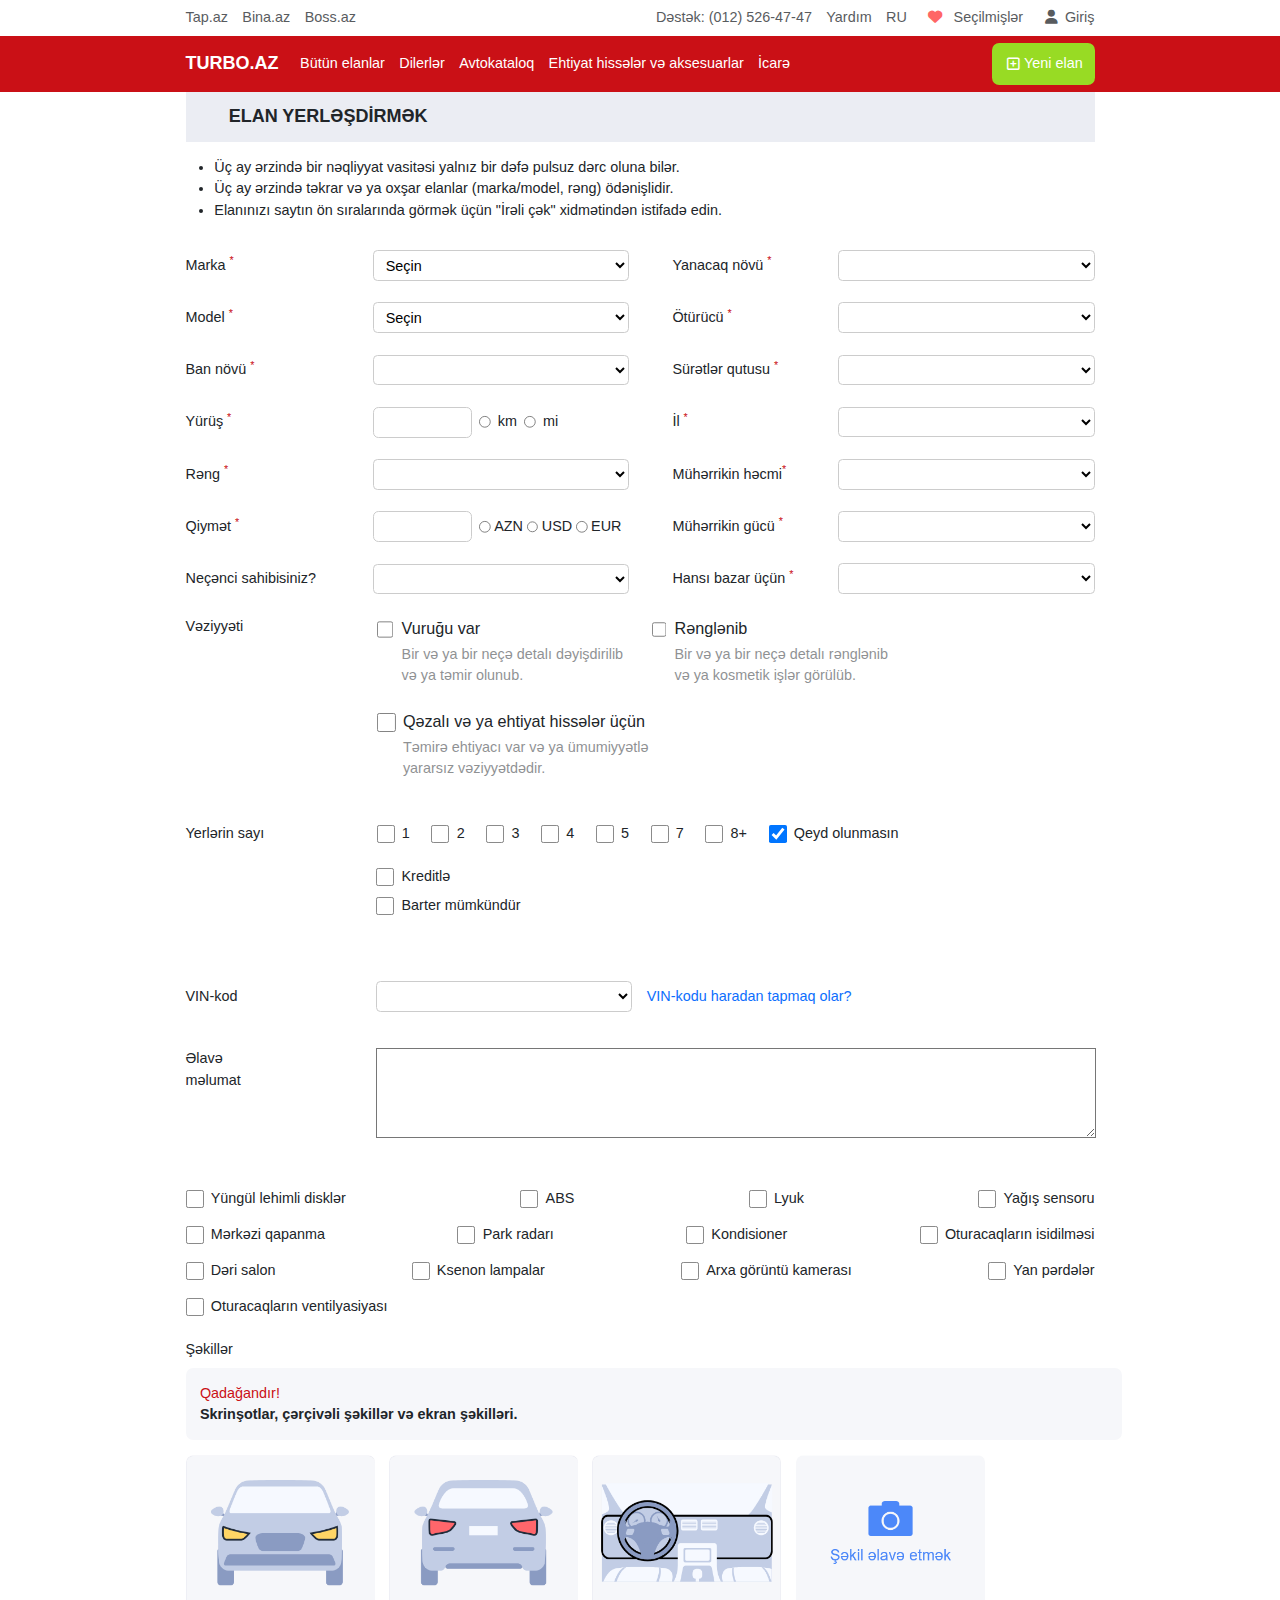
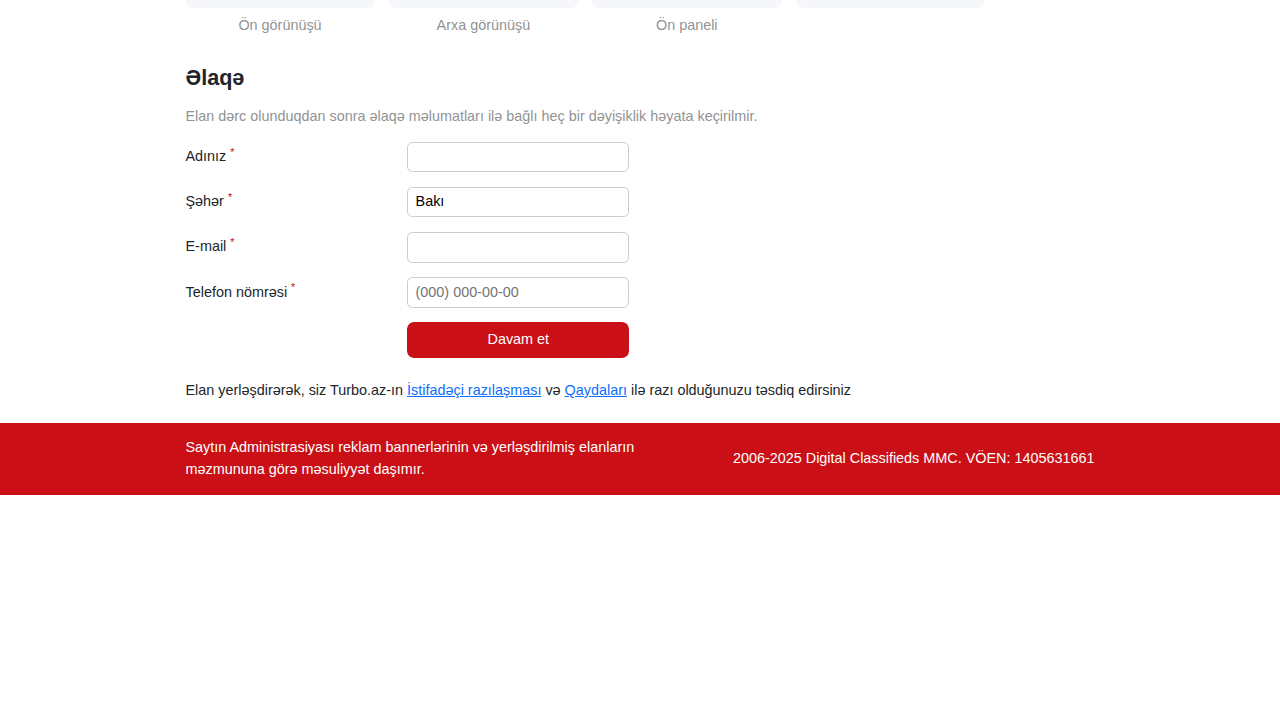
<file: yeni-elan.htm>
<!DOCTYPE html>
<html lang="en">
  <head>
    <meta charset="UTF-8" />
    <meta name="viewport" content="width=device-width, initial-scale=1.0" />
    <title>Yeni elan</title>
    <link rel="stylesheet" href="css/reset.css" />
    <link rel="stylesheet" href="css/style.css" />
    <link
      href="https://cdn.jsdelivr.net/npm/bootstrap@5.3.3/dist/css/bootstrap.min.css"
      rel="stylesheet"
      integrity="sha384-QWTKZyjpPEjISv5WaRU9OFeRpok6YctnYmDr5pNlyT2bRjXh0JMhjY6hW+ALEwIH"
      crossorigin="anonymous"
    />
    <link
      rel="stylesheet"
      href="https://cdnjs.cloudflare.com/ajax/libs/font-awesome/6.7.2/css/all.min.css"
      integrity="sha512-Evv84Mr4kqVGRNSgIGL/F/aIDqQb7xQ2vcrdIwxfjThSH8CSR7PBEakCr51Ck+w+/U6swU2Im1vVX0SVk9ABhg=="
      crossorigin="anonymous"
      referrerpolicy="no-referrer"
    />
    <script
      async
      src="https://cdn.jsdelivr.net/npm/bootstrap@5.3.3/dist/js/bootstrap.bundle.min.js"
      integrity="sha384-YvpcrYf0tY3lHB60NNkmXc5s9fDVZLESaAA55NDzOxhy9GkcIdslK1eN7N6jIeHz"
      crossorigin="anonymous"
    ></script>
    <style>
      * {
        font-family: Arial, Helvetica, sans-serif;
      }
    </style>
  </head>
  <body>
    <header class="d-lg-none border-bottom">
      <div
        class="d-flex justify-content-center my-3"
        style="position: relative"
      >
        <p class="mb-0 fw-semibold fs-5">Yeni elan</p>
        <i
          onclick="window.history.back()"
          class="fa-solid fa-chevron-left mt-3 fs-5"
          style="position: absolute; top: 0; left: 20px"
        ></i>
      </div>
    </header>
    <main style="background-color: #f6f7fa" class="d-lg-none">
      <div
        class="d-flex justify-content-between align-items-center border-bottom px-3 mb-3 bg-white"
      >
        <div class="d-flex align-items-center gap-3">
          <i class="fa-solid fa-car opacity-50"></i>
          <p class="mb-0 py-3 fs-5 opacity-50">Marka <sup>*</sup></p>
        </div>

        <i
          class="fa-solid fa-chevron-down fs-5 mt-3 opacity-50"
          style="position: static"
        ></i>
      </div>
      <div class="bg-white px-3 py-3 mb-3">
        <div class="rounded-3 p-3" style="background-color: #f6f7fa">
          <p class="mb-0" style="color: var(--main-red)">Qadağandır!</p>
          <p class="mb-0 fw-bold" style="font-size: 14px">
            Skrinşotlar, çərçivəli şəkillər və ekran şəkilləri.
          </p>
        </div>
        <div class="row py-3 align-items-center">
          <div
            class="d-flex flex-column justify-content-center"
            style="width: 33%"
          >
            <img
              src="img/qabaq.png"
              class="rounded-3"
              alt=""
              style="max-width: 100% !important"
            />
            <p class="mb-0 text-center opacity-50 py-2">Ön görünüşü</p>
          </div>
          <div
            class="d-flex flex-column justify-content-center"
            style="width: 33%"
          >
            <img
              src="img/arxa.png"
              class="rounded-3"
              alt=""
              style="max-width: 100% !important"
            />
            <p class="mb-0 text-center opacity-50 py-2">Arxa görünüşü</p>
          </div>
          <div
            class="d-flex flex-column justify-content-center"
            style="width: 33%"
          >
            <img
              src="img/sukan.png"
              class="rounded-3"
              alt=""
              style="max-width: 100% !important"
            />
            <p class="mb-0 text-center opacity-50 py-2">Ön paneli</p>
          </div>
        </div>
        <div
          class="d-flex justify-content-center w-100 gap-2 align-items-center py-3 rounded-3"
          style="background-color: #f6f7fa"
        >
          <i class="fa-solid fa-camera text-primary"></i>
          <p class="mb-0 text-primary">Şəkil əlavə etmək</p>
        </div>
      </div>
      <div class="px-3 bg-white mb-3 border-bottom">
        <div
          class="d-flex align-items-center gap-3 border-bottom justify-content-between"
        >
          <p class="mb-0 py-3 fs-5 opacity-50">Ban növü <sup>*</sup></p>
          <i
            class="fa-solid fa-chevron-down fs-5 mt-3 opacity-50"
            style="position: static"
          ></i>
        </div>
        <div
          class="d-flex align-items-center gap-3 border-bottom justify-content-between"
        >
          <p class="mb-0 py-3 fs-5 opacity-50">Yürüş <sup>*</sup></p>
          <i
            class="fa-solid fa-chevron-down fs-5 mt-3 opacity-50"
            style="position: static"
          ></i>
        </div>
        <div
          class="d-flex align-items-center gap-3 border-bottom justify-content-between"
        >
          <p class="mb-0 py-3 fs-5 opacity-50">İl<sup>*</sup></p>
          <i
            class="fa-solid fa-chevron-down fs-5 mt-3 opacity-50"
            style="position: static"
          ></i>
        </div>
        <div
          class="d-flex align-items-center gap-3 border-bottom justify-content-between"
        >
          <p class="mb-0 py-3 fs-5 opacity-50">
            Mühərrikin həcmi, sm3 <sup>*</sup>
          </p>
          <i
            class="fa-solid fa-chevron-down fs-5 mt-3 opacity-50"
            style="position: static"
          ></i>
        </div>
        <div
          class="d-flex align-items-center gap-3 border-bottom justify-content-between"
        >
          <p class="mb-0 py-3 fs-5 opacity-50">
            Mühərrikin gücü , a,g. <sup>*</sup>
          </p>
          <i
            class="fa-solid fa-chevron-down fs-5 mt-3 opacity-50"
            style="position: static"
          ></i>
        </div>
        <div
          class="d-flex align-items-center gap-3 border-bottom justify-content-between"
        >
          <p class="mb-0 py-3 fs-5 opacity-50">Rəng <sup>*</sup></p>
          <i
            class="fa-solid fa-chevron-down fs-5 mt-3 opacity-50"
            style="position: static"
          ></i>
        </div>
        <div class="d-flex align-items-center gap-3 justify-content-between">
          <p class="mb-0 py-3 fs-5 opacity-50">
            Hansı bazar üçün yığılıb <sup>*</sup>
          </p>
          <i
            class="fa-solid fa-chevron-down fs-5 mt-3 opacity-50"
            style="position: static"
          ></i>
        </div>
      </div>
      <div class="bg-white px-3 py-3 mb-3">
        <p class="mb-0 opacity-50">Yanacaq növü <sup>*</sup></p>
        <div class="d-flex flex-wrap gap-2">
          <div class="d-flex py-2">
            <button
              class="rounded-3 btn"
              style="border: 1px solid rgb(171, 171, 171)"
            >
              Benzin
            </button>
          </div>
          <div class="d-flex py-2">
            <button
              class="rounded-3 btn"
              style="border: 1px solid rgb(171, 171, 171)"
            >
              Dizel
            </button>
          </div>
          <div class="d-flex py-2">
            <button
              class="rounded-3 btn"
              style="border: 1px solid rgb(171, 171, 171)"
            >
              Qaz
            </button>
          </div>
          <div class="d-flex py-2">
            <button
              class="rounded-3 btn"
              style="border: 1px solid rgb(171, 171, 171)"
            >
              Elektro
            </button>
          </div>
          <div class="d-flex py-2">
            <button
              class="rounded-3 btn"
              style="border: 1px solid rgb(171, 171, 171)"
            >
              Hibrid
            </button>
          </div>
          <div class="d-flex py-2">
            <button
              class="rounded-3 btn"
              style="border: 1px solid rgb(171, 171, 171)"
            >
              Plug-in Hibrid
            </button>
          </div>
          <div class="d-flex py-2">
            <button
              class="rounded-3 btn"
              style="border: 1px solid rgb(171, 171, 171)"
            >
              Hidrogen
            </button>
          </div>
        </div>
      </div>
      <div class="bg-white px-3 py-3 mb-3">
        <p class="mb-0 opacity-50">Ötürücü <sup>*</sup></p>
        <div class="d-flex flex-wrap gap-2">
          <div class="d-flex py-2">
            <button
              class="rounded-3 btn"
              style="border: 1px solid rgb(171, 171, 171)"
            >
              Arxa
            </button>
          </div>
          <div class="d-flex py-2">
            <button
              class="rounded-3 btn"
              style="border: 1px solid rgb(171, 171, 171)"
            >
              Ön
            </button>
          </div>
          <div class="d-flex py-2">
            <button
              class="rounded-3 btn"
              style="border: 1px solid rgb(171, 171, 171)"
            >
              Tam
            </button>
          </div>
        </div>
      </div>
      <div class="bg-white px-3 py-3 mb-3">
        <p class="mb-0 opacity-50">Sürətlər qutusu <sup>*</sup></p>
        <div class="d-flex flex-wrap gap-2">
          <div class="d-flex py-2">
            <button
              class="rounded-3 btn"
              style="border: 1px solid rgb(171, 171, 171)"
            >
              Avtomat
            </button>
          </div>
          <div class="d-flex py-2">
            <button
              class="rounded-3 btn"
              style="border: 1px solid rgb(171, 171, 171)"
            >
              Variator
            </button>
          </div>
          <div class="d-flex py-2">
            <button
              class="rounded-3 btn"
              style="border: 1px solid rgb(171, 171, 171)"
            >
              Mexaniki
            </button>
          </div>
          <div class="d-flex py-2">
            <button
              class="rounded-3 btn"
              style="border: 1px solid rgb(171, 171, 171)"
            >
              Robot
            </button>
          </div>
          <div class="d-flex py-2">
            <button
              class="rounded-3 btn"
              style="border: 1px solid rgb(171, 171, 171)"
            >
              Reduktor
            </button>
          </div>
        </div>
      </div>
      <div class="bg-white px-3 py-3 mb-3">
        <p class="mb-0 opacity-50">Yerlərin sayı</p>
        <div class="d-flex flex-wrap gap-2">
          <div class="d-flex py-2">
            <button
              class="rounded-3 btn"
              style="border: 1px solid rgb(171, 171, 171)"
            >
              1
            </button>
          </div>
          <div class="d-flex py-2">
            <button
              class="rounded-3 btn"
              style="border: 1px solid rgb(171, 171, 171)"
            >
              2
            </button>
          </div>
          <div class="d-flex py-2">
            <button
              class="rounded-3 btn"
              style="border: 1px solid rgb(171, 171, 171)"
            >
              3
            </button>
          </div>
          <div class="d-flex py-2">
            <button
              class="rounded-3 btn"
              style="border: 1px solid rgb(171, 171, 171)"
            >
              4
            </button>
          </div>
          <div class="d-flex py-2">
            <button
              class="rounded-3 btn"
              style="border: 1px solid rgb(171, 171, 171)"
            >
              5
            </button>
          </div>
          <div class="d-flex py-2">
            <button
              class="rounded-3 btn"
              style="border: 1px solid rgb(171, 171, 171)"
            >
              5
            </button>
          </div>
          <div class="d-flex py-2">
            <button
              class="rounded-3 btn"
              style="border: 1px solid rgb(171, 171, 171)"
            >
              6
            </button>
          </div>
          <div class="d-flex py-2">
            <button
              class="rounded-3 btn"
              style="border: 1px solid rgb(171, 171, 171)"
            >
              7
            </button>
          </div>
          <div class="d-flex py-2">
            <button
              class="rounded-3 btn"
              style="border: 1px solid rgb(171, 171, 171)"
            >
              8+
            </button>
          </div>
          <div class="d-flex py-2">
            <button
              class="rounded-3 btn active-btn"
              style="border: 1px solid rgb(171, 171, 171)"
            >
              Qeyd olunmasın
            </button>
          </div>
        </div>
      </div>
      <div class="bg-white px-3 py-3 mb-3">
        <p class="mb-0 opacity-50">Avtomobilin təchizatı</p>
        <div class="d-flex flex-wrap gap-2">
          <div class="d-flex py-2">
            <button
              class="rounded-3 btn"
              style="border: 1px solid rgb(171, 171, 171)"
            >
              Yüngül lehimli disklər
            </button>
          </div>
          <div class="d-flex py-2">
            <button
              class="rounded-3 btn"
              style="border: 1px solid rgb(171, 171, 171)"
            >
              ABS
            </button>
          </div>
          <div class="d-flex py-2">
            <button
              class="rounded-3 btn"
              style="border: 1px solid rgb(171, 171, 171)"
            >
              Lyuk
            </button>
          </div>
          <div class="d-flex py-2">
            <button
              class="rounded-3 btn"
              style="border: 1px solid rgb(171, 171, 171)"
            >
              Yağış sensoru
            </button>
          </div>
          <div class="d-flex py-2">
            <button
              class="rounded-3 btn"
              style="border: 1px solid rgb(171, 171, 171)"
            >
              Mərkəzi qapanma
            </button>
          </div>
          <div class="d-flex py-2">
            <button
              class="rounded-3 btn"
              style="border: 1px solid rgb(171, 171, 171)"
            >
              Park radarı
            </button>
          </div>
          <div class="d-flex py-2">
            <button
              class="rounded-3 btn"
              style="border: 1px solid rgb(171, 171, 171)"
            >
              Kondisioner
            </button>
          </div>
          <div class="d-flex py-2">
            <button
              class="rounded-3 btn"
              style="border: 1px solid rgb(171, 171, 171)"
            >
              Oturacaqların isidilməsi
            </button>
          </div>
          <div class="d-flex py-2">
            <button
              class="rounded-3 btn"
              style="border: 1px solid rgb(171, 171, 171)"
            >
              Dəri salon
            </button>
          </div>
          <div class="d-flex py-2">
            <button
              class="rounded-3 btn"
              style="border: 1px solid rgb(171, 171, 171)"
            >
              Ksenon lampalar
            </button>
          </div>
          <div class="d-flex py-2">
            <button
              class="rounded-3 btn"
              style="border: 1px solid rgb(171, 171, 171)"
            >
              Arxa görüntü kamerası
            </button>
          </div>
          <div class="d-flex py-2">
            <button
              class="rounded-3 btn"
              style="border: 1px solid rgb(171, 171, 171)"
            >
              Yan pərdələr
            </button>
          </div>
          <div class="d-flex py-2">
            <button
              class="rounded-3 btn"
              style="border: 1px solid rgb(171, 171, 171)"
            >
              Oturacaqların ventilyasiyası
            </button>
          </div>
        </div>
      </div>
      <div class="bg-white px-3 py-3 mb-3">
        <p class="mb-0 opacity-50">Sürətlər qutusu <sup>*</sup></p>
        <div class="d-flex flex-wrap gap-2">
          <div class="d-flex py-2">
            <button
              class="rounded-3 btn"
              style="border: 1px solid rgb(171, 171, 171)"
            >
              Birinci
            </button>
          </div>
          <div class="d-flex py-2">
            <button
              class="rounded-3 btn"
              style="border: 1px solid rgb(171, 171, 171)"
            >
              İkinci
            </button>
          </div>
          <div class="d-flex py-2">
            <button
              class="rounded-3 btn"
              style="border: 1px solid rgb(171, 171, 171)"
            >
              Üçüncü
            </button>
          </div>
          <div class="d-flex py-2">
            <button
              class="rounded-3 btn"
              style="border: 1px solid rgb(171, 171, 171)"
            >
              Dördüncü və ya daha çox
            </button>
          </div>
          <div class="d-flex py-2">
            <button
              class="rounded-3 btn active"
              style="border: 1px solid rgb(171, 171, 171)"
            >
              Qeyd olunmasın
            </button>
          </div>
        </div>
      </div>
      <div class="bg-white px-3 py-3 mb-3">
        <div class="d-flex flex-column mb-3">
          <div class="d-flex align-items-center justify-content-between">
            <p class="mb-0">Vuruğu var</p>
            <input
              type="checkbox"
              style="width: 25px !important; height: 25px"
            />
          </div>
          <p class="mb-0 opacity-50">
            Bir və ya bir neçə detalı dəyişdirilib və ya təmir olunub.
          </p>
        </div>
        <div class="d-flex flex-column mb-3">
          <div class="d-flex align-items-center justify-content-between">
            <p class="mb-0">Rənglənib</p>
            <input
              type="checkbox"
              style="width: 25px !important; height: 25px"
            />
          </div>
          <p class="mb-0 opacity-50">
            Bir və ya bir neçə detalı rənglənib və ya kosmetik işlər görülüb.
          </p>
        </div>
        <div class="d-flex flex-column">
          <div class="d-flex align-items-center justify-content-between">
            <p class="mb-0">Qəzalı və ya ehtiyat hissələr üçün</p>
            <input
              type="checkbox"
              style="width: 25px !important; height: 25px"
            />
          </div>
          <p class="mb-0 opacity-50">
            Təmirə ehtiyacı var və ya ümumiyyətlə yararsız vəziyyətdədir.
          </p>
        </div>
      </div>
      <div class="bg-white p-3 mb-3">
        <p class="mb-2 opacity-50">Əlavə məlumat</p>
        <textarea
          name=""
          id=""
          cols="30"
          rows="5"
          class="w-100 rounded-3 p-3"
          placeholder="Üstünlüklərini və vacib məqamları qeyd edin"
          style="border: none !important; background-color: #f6f7fa"
        ></textarea>
      </div>
      <div class="bg-white p-3 mb-3">
        <div
          class="d-flex align-items-center gap-3 border-bottom justify-content-between"
        >
          <p class="mb-0 py-3 fs-5 opacity-50">VIN-kod</p>
        </div>
        <p class="mb-0 text-primary py-2">VIN-kodu haradan tapmaq olar?</p>
      </div>
      <div class="bg-white p-3 mb-3">
        <div
          class="d-flex align-items-center gap-3 border-bottom justify-content-between"
        >
          <p class="mb-0 py-3 fs-5 opacity-50">Qiymət <sup>*</sup></p>
          <div class="d-flex gap-3 align-items-center">
            <p class="mb-0">AZN</p>
            <i
              class="fa-solid fa-chevron-down fs-5 mt-3 opacity-50"
              style="position: static"
            ></i>
          </div>
        </div>
        <div class="d-flex flex-wrap my-3 gap-3">
          <div class="d-flex">
            <button
              class="rounded-3 btn py-3"
              style="border: 1px solid rgb(171, 171, 171)"
            >
              Kreditlə
            </button>
          </div>
          <div class="d-flex">
            <button
              class="rounded-3 btn py-3"
              style="border: 1px solid rgb(171, 171, 171)"
            >
              Barter mümkündür
            </button>
          </div>
        </div>
      </div>
      <div class="bg-white p-3 mb-3">
        <div
          class="d-flex align-items-center gap-3 border-bottom justify-content-between"
        >
          <p class="mb-0 py-3 fs-5 opacity-50">Şəhər <sup>*</sup></p>
          <i
            class="fa-solid fa-chevron-down fs-5 mt-3 opacity-50"
            style="position: static"
          ></i>
        </div>
      </div>
      <div class="bg-white p-3 mb-3">
        <div
          class="d-flex align-items-center gap-3 border-bottom justify-content-between"
        >
          <p class="mb-0 py-3 fs-5 opacity-50">Adınız <sup>*</sup></p>
        </div>
        <div
          class="d-flex align-items-center gap-3 border-bottom justify-content-between"
        >
          <p class="mb-0 py-3 fs-5 opacity-50">E-mail <sup>*</sup></p>
        </div>
        <div
          class="d-flex align-items-center gap-3 border-bottom justify-content-between"
        >
          <p class="mb-0 py-3 fs-5 opacity-50">Telefon nömrəsi <sup>*</sup></p>
        </div>
      </div>
      <div class="px-3">
        <button
          class="rounded-3 btn w-100 py-3 mb-2"
          style="background-color: var(--main-red); color: white"
        >
          Davam et
        </button>
        <p class="mt-2 pb-4 text-center">
          Elan yerləşdirərək, siz Turbo.az-ın
          <span class="text-decoration-underline text-primary"
            >İstifadəçi razılaşması</span
          >
          və
          <span class="text-decoration-underline text-primary"> Qaydaları</span>
          ilə razı olduğunuzu təsdiq edirsiniz
        </p>
      </div>
    </main>

    <header class="d-none d-lg-block">
      <div
        id="navbar-top"
        class="container py-2 d-none d-lg-flex justify-content-between opacity-75"
      >
        <ul class="d-flex m-0 p-0 gap-3">
          <li>Tap.az</li>
          <li>Bina.az</li>
          <li>Boss.az</li>
        </ul>
        <ul class="d-flex m-0 p-0 gap-3">
          <li>Dəstək: (012) 526-47-47</li>
          <li>Yardım</li>
          <li>RU</li>
          <li><i class="fa-solid fa-heart px-2"></i> Seçilmişlər</li>
          <li><i class="fa-solid fa-user px-2"></i>Giriş</li>
        </ul>
      </div>
      <nav class="navbar navbar-expand-lg bg-red">
        <div class="container">
          <a class="navbar-brand fw-bold text-white" href="index.htm"
            >TURBO.AZ</a
          >
          <button
            class="navbar-toggler"
            type="button"
            data-bs-toggle="collapse"
            data-bs-target="#navbarSupportedContent"
            aria-controls="navbarSupportedContent"
            aria-expanded="false"
            aria-label="Toggle navigation"
          >
            <span class="navbar-toggler-icon"></span>
          </button>
          <div class="collapse navbar-collapse" id="navbarSupportedContent">
            <ul class="navbar-nav me-auto mb-2 mb-lg-0">
              <li class="nav-item">
                <a
                  class="nav-link active text-white"
                  aria-current="page"
                  href="#"
                  >Bütün elanlar
                </a>
              </li>
              <li class="nav-item">
                <a class="nav-link text-white" href="#">Dilerlər</a>
              </li>
              <li class="nav-item">
                <a class="nav-link text-white" href="#">Avtokataloq</a>
              </li>
              <li class="nav-item">
                <a class="nav-link text-white" href="#"
                  >Ehtiyat hissələr və aksesuarlar</a
                >
              </li>
              <li class="nav-item">
                <a class="nav-link text-white" href="#">İcarə</a>
              </li>
            </ul>
            <form class="d-flex" role="search">
              <button class="btn btn-lime text-white rounded-3" type="submit">
                <div class="d-flex align-items-center justify-content-center">
                  <i class="fa-regular fa-square-plus px-1 py-2"></i>
                  <a href="yeni-elan.htm" class="text-white"> Yeni elan</a>
                </div>
              </button>
            </form>
          </div>
        </div>
      </nav>
    </header>
    <main class="d-none d-lg-block">
      <div class="container">
        <div class="py-3 px-5 bg-grey">
          <h5 class="fw-bold mb-0">ELAN YERLƏŞDİRMƏK</h5>
        </div>
        <ul class="py-3" style="list-style: disc">
          <li>
            Üç ay ərzində bir nəqliyyat vasitəsi yalnız bir dəfə pulsuz dərc
            oluna bilər.
          </li>
          <li>
            Üç ay ərzində təkrar və ya oxşar elanlar (marka/model, rəng)
            ödənişlidir.
          </li>
          <li>
            Elanınızı saytın ön sıralarında görmək üçün "İrəli çək" xidmətindən
            istifadə edin.
          </li>
        </ul>
        <div class="row">
          <div class="col-lg-6">
            <div class="d-flex align-items-center justify-content-between mb-4">
              <p class="mb-0">
                Marka <sup style="color: var(--main-red)">*</sup>
              </p>
              <select name="" id="">
                <option value="">Seçin</option>
              </select>
            </div>
            <div class="d-flex align-items-center justify-content-between mb-4">
              <p class="mb-0">
                Model <sup style="color: var(--main-red)">*</sup>
              </p>
              <select name="" id="">
                <option value="">Seçin</option>
              </select>
            </div>
            <div class="d-flex align-items-center justify-content-between mb-4">
              <p class="mb-0">
                Ban növü <sup style="color: var(--main-red)">*</sup>
              </p>
              <select name="" id="">
                <option value=""></option>
              </select>
            </div>
            <div class="d-flex align-items-center justify-content-between mb-4">
              <p class="mb-0">
                Yürüş <sup style="color: var(--main-red)">*</sup>
              </p>
              <div
                class="d-flex justify-content-start align-items-center gap-2"
                style="width: 285px"
              >
                <input
                  type="text"
                  class="rounded-2 py-1"
                  style="border: 1px solid #ccc !important; width: 110px"
                />
                <div class="d-flex gap-2">
                  <input type="radio" name="odometer" /> km
                  <input type="radio" name="odometer" /> mi
                </div>
              </div>
            </div>
            <div class="d-flex align-items-center justify-content-between mb-4">
              <p class="mb-0">
                Rəng <sup style="color: var(--main-red)">*</sup>
              </p>
              <select name="" id="">
                <option value=""></option>
              </select>
            </div>
            <div class="d-flex align-items-center justify-content-between mb-4">
              <p class="mb-0">
                Qiymət <sup style="color: var(--main-red)">*</sup>
              </p>
              <div
                class="d-flex justify-content-start align-items-center gap-2"
                style="width: 285px"
              >
                <input
                  type="text"
                  class="rounded-2 py-1"
                  style="border: 1px solid #ccc !important; width: 110px"
                />
                <div class="d-flex gap-1">
                  <input type="radio" name="cur" /> AZN
                  <input type="radio" name="cur" /> USD
                  <input type="radio" name="cur" /> EUR
                </div>
              </div>
            </div>
            <div class="d-flex align-items-center justify-content-between mb-4">
              <p class="mb-0">Neçənci sahibisiniz?</p>
              <select name="" id="">
                <option value=""></option>
              </select>
            </div>
          </div>
          <div class="col-lg-6">
            <div class="d-flex align-items-center justify-content-between mb-4">
              <p class="mb-0 ms-4">
                Yanacaq növü <sup style="color: var(--main-red)">*</sup>
              </p>
              <select name="" id="">
                <option value=""></option>
              </select>
            </div>
            <div class="d-flex align-items-center justify-content-between mb-4">
              <p class="mb-0 ms-4">
                Ötürücü <sup style="color: var(--main-red)">*</sup>
              </p>
              <select name="" id="">
                <option value=""></option>
              </select>
            </div>
            <div class="d-flex align-items-center justify-content-between mb-4">
              <p class="mb-0 ms-4">
                Sürətlər qutusu <sup style="color: var(--main-red)">*</sup>
              </p>
              <select name="" id="">
                <option value=""></option>
              </select>
            </div>
            <div class="d-flex align-items-center justify-content-between mb-4">
              <p class="mb-0 ms-4">
                İl <sup style="color: var(--main-red)">*</sup>
              </p>
              <select name="" id="">
                <option value=""></option>
              </select>
            </div>
            <div class="d-flex align-items-center justify-content-between mb-4">
              <p class="mb-0 ms-4 d-flex align-items-center">
                Mühərrikin həcmi
                <sup style="color: var(--main-red)">*</sup>
              </p>
              <select name="" id="">
                <option value=""></option>
              </select>
            </div>
            <div class="d-flex align-items-center justify-content-between mb-4">
              <p class="mb-0 ms-4">
                Mühərrikin gücü
                <sup style="color: var(--main-red)">*</sup>
              </p>
              <select name="" id="">
                <option value=""></option>
              </select>
            </div>
            <div class="d-flex align-items-center justify-content-between mb-4">
              <p class="mb-0 mx-4">
                Hansı bazar üçün
                <sup style="color: var(--main-red)">*</sup>
              </p>
              <select name="" id="">
                <option value=""></option>
              </select>
            </div>
          </div>
        </div>
        <div class="row gap-4">
          <p class="mb-0 col-lg-2">Vəziyyəti</p>

          <div
            class="col-lg-8 d-flex flex-wrap justify-content-start ms-3 gap-4"
            style="width: 700px"
          >
            <div class="col-lg-5">
              <label class="d-flex align-items-start gap-2">
                <input
                  type="checkbox"
                  style="height: 30px !important; width: 30px !important"
                />
                <div class="d-flex flex-column gap-1">
                  <p class="mb-0" style="font-size: 18px">Vuruğu var</p>
                  <p class="mb-0 opacity-50">
                    Bir və ya bir neçə detalı dəyişdirilib və ya təmir olunub.
                  </p>
                </div>
              </label>
            </div>
            <div class="col-lg-5">
              <label class="d-flex align-items-start gap-2">
                <input
                  type="checkbox"
                  style="height: 30px !important; width: 30px !important"
                />
                <div class="d-flex flex-column gap-1">
                  <p class="mb-0" style="font-size: 18px">Rənglənib</p>
                  <p class="mb-0 opacity-50">
                    Bir və ya bir neçə detalı rənglənib və ya kosmetik işlər
                    görülüb.
                  </p>
                </div>
              </label>
            </div>
            <div class="col-lg-6">
              <label class="d-flex align-items-start gap-2">
                <input
                  type="checkbox"
                  style="height: 30px !important; width: 30px !important"
                />
                <div class="d-flex flex-column gap-1">
                  <p class="mb-0" style="font-size: 18px">
                    Qəzalı və ya ehtiyat hissələr üçün
                  </p>
                  <p class="mb-0 opacity-50">
                    Təmirə ehtiyacı var və ya ümumiyyətlə yararsız
                    vəziyyətdədir.
                  </p>
                </div>
              </label>
            </div>
          </div>
        </div>
        <div class="row py-5">
          <p class="mb-0 w-auto">Yerlərin sayı</p>
          <div
            class="d-flex flex-wrap justify-content-start gap-4"
            style="width: 700px; margin-left: 101px"
          >
            <div class="d-flex justify-content-start align-items-center w-auto">
              <label class="d-flex align-items-center gap-2"
                ><input type="checkbox" style="height: 20px; width: 20px" />
                1</label
              >
            </div>
            <div class="d-flex justify-content-start align-items-center w-auto">
              <label class="d-flex align-items-center gap-2"
                ><input type="checkbox" style="height: 20px; width: 20px" />
                2</label
              >
            </div>
            <div class="d-flex justify-content-start align-items-center w-auto">
              <label class="d-flex align-items-center gap-2"
                ><input type="checkbox" style="height: 20px; width: 20px" />
                3</label
              >
            </div>
            <div class="d-flex justify-content-start align-items-center w-auto">
              <label class="d-flex align-items-center gap-2"
                ><input type="checkbox" style="height: 20px; width: 20px" />
                4</label
              >
            </div>
            <div class="d-flex justify-content-start align-items-center w-auto">
              <label class="d-flex align-items-center gap-2"
                ><input type="checkbox" style="height: 20px; width: 20px" />
                5</label
              >
            </div>
            <div class="d-flex justify-content-start align-items-center w-auto">
              <label class="d-flex align-items-center gap-2"
                ><input type="checkbox" style="height: 20px; width: 20px" />
                7</label
              >
            </div>
            <div class="d-flex justify-content-start align-items-center w-auto">
              <label class="d-flex align-items-center gap-2"
                ><input type="checkbox" style="height: 20px; width: 20px" />
                8+</label
              >
            </div>
            <div class="d-flex justify-content-start align-items-center w-auto">
              <label class="d-flex align-items-center gap-2"
                ><input
                  type="checkbox"
                  checked
                  style="height: 20px; width: 20px"
                />
                Qeyd olunmasın</label
              >
            </div>
          </div>
          <div
            class="d-flex flex-column flex-wrap justify-content-start py-4 gap-2"
            style="width: 700px; margin-left: 212px"
          >
            <div class="d-flex justify-content-start align-items-center w-auto">
              <label class="d-flex align-items-center gap-2"
                ><input type="checkbox" style="height: 20px; width: 20px" />
                Kreditlə</label
              >
            </div>
            <div class="d-flex justify-content-start align-items-center w-auto">
              <label class="d-flex align-items-center gap-2"
                ><input type="checkbox" style="height: 20px; width: 20px" />
                Barter mümkündür</label
              >
            </div>
          </div>
        </div>
        <div class="row">
          <div class="col-lg-12">
            <div
              class="d-flex align-items-center justify-content-between mb-4"
              style="width: 740px"
            >
              <p class="mb-0">VIN-kod</p>
              <div class="d-flex gap-3 align-items-center">
                <select name="" id="">
                  <option value=""></option>
                </select>
                <a href="#">VIN-kodu haradan tapmaq olar?</a>
              </div>
            </div>
          </div>
        </div>
        <div class="row py-3">
          <div class="col-lg-12">
            <div
              class="d-flex align-items-start justify-content-start mb-4"
              style="width: 740px"
            >
              <p class="mb-0">Əlavə məlumat</p>
              <div class="d-flex align-items-center" style="margin-left: 150px">
                <textarea
                  style="height: 100px; width: 800px !important"
                ></textarea>
              </div>
            </div>
          </div>
        </div>
        <div class="row py-3 flex-wrap gap-3">
          <div class="d-flex justify-content-between gap-2">
            <div class="d-flex justify-content-start align-items-center w-auto">
              <label class="d-flex align-items-center gap-2"
                ><input type="checkbox" style="height: 20px; width: 20px" />
                Yüngül lehimli disklər</label
              >
            </div>
            <div class="d-flex justify-content-start align-items-center w-auto">
              <label class="d-flex align-items-center gap-2"
                ><input type="checkbox" style="height: 20px; width: 20px" />
                ABS</label
              >
            </div>
            <div class="d-flex justify-content-start align-items-center w-auto">
              <label class="d-flex align-items-center gap-2"
                ><input type="checkbox" style="height: 20px; width: 20px" />
                Lyuk</label
              >
            </div>
            <div class="d-flex justify-content-start align-items-center w-auto">
              <label class="d-flex align-items-center gap-2"
                ><input type="checkbox" style="height: 20px; width: 20px" />
                Yağış sensoru</label
              >
            </div>
          </div>
          <div class="d-flex justify-content-between gap-2">
            <div class="d-flex justify-content-start align-items-center w-auto">
              <label class="d-flex align-items-center gap-2"
                ><input type="checkbox" style="height: 20px; width: 20px" />
                Mərkəzi qapanma</label
              >
            </div>
            <div class="d-flex justify-content-start align-items-center w-auto">
              <label class="d-flex align-items-center gap-2"
                ><input type="checkbox" style="height: 20px; width: 20px" />
                Park radarı</label
              >
            </div>
            <div class="d-flex justify-content-start align-items-center w-auto">
              <label class="d-flex align-items-center gap-2"
                ><input type="checkbox" style="height: 20px; width: 20px" />
                Kondisioner</label
              >
            </div>
            <div class="d-flex justify-content-start align-items-center w-auto">
              <label class="d-flex align-items-center gap-2"
                ><input type="checkbox" style="height: 20px; width: 20px" />
                Oturacaqların isidilməsi</label
              >
            </div>
          </div>
          <div class="d-flex justify-content-between gap-2">
            <div class="d-flex justify-content-start align-items-center w-auto">
              <label class="d-flex align-items-center gap-2"
                ><input type="checkbox" style="height: 20px; width: 20px" />
                Dəri salon</label
              >
            </div>
            <div class="d-flex justify-content-start align-items-center w-auto">
              <label class="d-flex align-items-center gap-2"
                ><input type="checkbox" style="height: 20px; width: 20px" />
                Ksenon lampalar</label
              >
            </div>
            <div class="d-flex justify-content-start align-items-center w-auto">
              <label class="d-flex align-items-center gap-2"
                ><input type="checkbox" style="height: 20px; width: 20px" />
                Arxa görüntü kamerası</label
              >
            </div>
            <div class="d-flex justify-content-start align-items-center w-auto">
              <label class="d-flex align-items-center gap-2"
                ><input type="checkbox" style="height: 20px; width: 20px" /> Yan
                pərdələr</label
              >
            </div>
          </div>
          <div class="d-flex justify-content-between gap-2">
            <div class="d-flex justify-content-start align-items-center w-auto">
              <label class="d-flex align-items-center gap-2"
                ><input
                  type="checkbox"
                  style="height: 20px; width: 20px"
                />Oturacaqların ventilyasiyası
              </label>
            </div>
          </div>
        </div>
        <div class="flex-column">
          <p class="mb-0 w-auto py-2">Şəkillər</p>
          <div
            class="rounded-3 p-3"
            style="width: 1040px; background-color: #f6f7fa"
          >
            <p class="mb-0" style="color: var(--main-red)">Qadağandır!</p>
            <p class="mb-0 fw-bold">
              Skrinşotlar, çərçivəli şəkillər və ekran şəkilləri.
            </p>
          </div>
          <div class="d-flex py-3 gap-3">
            <div class="d-flex flex-column">
              <img
                src="img/qabaq.png"
                class="rounded-3"
                alt=""
                style="width: 210px !important; height: 170px !important"
              />
              <p class="mb-0 text-center opacity-50 py-2">Ön görünüşü</p>
            </div>
            <div class="d-flex flex-column">
              <img
                src="img/arxa.png"
                class="rounded-3"
                alt=""
                style="width: 210px !important; height: 170px !important"
              />
              <p class="mb-0 text-center opacity-50 py-2">Arxa görünüşü</p>
            </div>
            <div class="d-flex flex-column">
              <img
                src="img/sukan.png"
                class="rounded-3"
                alt=""
                style="width: 210px !important; height: 170px !important"
              />
              <p class="mb-0 text-center opacity-50 py-2">Ön paneli</p>
            </div>
            <div class="d-flex flex-column">
              <img
                src="img/sekil.png"
                class="rounded-3"
                alt=""
                style="width: 210px !important; height: 170px !important"
              />
            </div>
          </div>
        </div>
        <div class="row">
          <h4 class="fw-bold py-2">Əlaqə</h4>
          <p class="opacity-50 mb-0">
            Elan dərc olunduqdan sonra əlaqə məlumatları ilə bağlı heç bir
            dəyişiklik həyata keçirilmir.
          </p>
          <div class="d-flex gap-3 flex-column col-lg-6 py-3">
            <div
              class="d-flex justify-content-between align-items-center gap-2"
            >
              <p class="mb-0">
                Adınız <sup style="color: var(--main-red)">*</sup>
              </p>
              <input
                type="text"
                value=""
                class="rounded-2 py-1 w-50"
                style="border: 1px solid #ccc !important"
              />
            </div>
            <div
              class="d-flex justify-content-between align-items-center gap-2"
            >
              <p class="mb-0">
                Şəhər <sup style="color: var(--main-red)">*</sup>
              </p>
              <input
                type="text"
                class="rounded-2 py-1 px-2 w-50"
                style="border: 1px solid #ccc !important"
                value="Bakı"
              />
            </div>
            <div
              class="d-flex justify-content-between align-items-center gap-2"
            >
              <p class="mb-0">
                E-mail <sup style="color: var(--main-red)">*</sup>
              </p>
              <input
                type="text"
                class="rounded-2 py-1 w-50"
                style="border: 1px solid #ccc !important"
              />
            </div>
            <div
              class="d-flex justify-content-between align-items-center gap-2"
            >
              <p class="mb-0">
                Telefon nömrəsi <sup style="color: var(--main-red)">*</sup>
              </p>
              <input
                type="text"
                placeholder="(000) 000-00-00"
                class="rounded-2 py-1 px-2 w-50"
                style="border: 1px solid #ccc !important"
              />
            </div>
            <div class="d-flex justify-content-end">
              <button
                class="py-2 px-5 text-white rounded-3 border-0 w-50"
                style="background-color: var(--main-red)"
              >
                Davam et
              </button>
            </div>
          </div>
          <p class="mb-4 mt-2">
            Elan yerləşdirərək, siz Turbo.az-ın
            <span class="text-decoration-underline text-primary"
              >İstifadəçi razılaşması</span
            >
            və
            <span class="text-decoration-underline text-primary">
              Qaydaları</span
            >
            ilə razı olduğunuzu təsdiq edirsiniz
          </p>
        </div>
      </div>
    </main>
    <footer class="d-none d-lg-block">
      <div
        class="d-flex justify-content-between text-white align-items-center py-3"
        style="background-color: var(--main-red)"
      >
        <div
          class="container d-flex justify-content-between align-items-center"
        >
          <p class="w-50 mb-0">
            Saytın Administrasiyası reklam bannerlərinin və yerləşdirilmiş
            elanların məzmununa görə məsuliyyət daşımır.
          </p>
          <div class="d-flex justify-content-center gap-2">
            <p class="mb-0">
              2006-2025 Digital Classifieds MMC. VÖEN: 1405631661
            </p>
          </div>
        </div>
      </div>
    </footer>
  </body>
</html>
</file>
<file: css/style.css>
:root {
  --main-red: #ca1016;
}

body {
  zoom: 90%;
  position: relative;
}

#filter-menu {
  position: absolute;
  height: auto !important;
  width: 100% !important;
  z-index: 99999999999 !important;
  /* height: 100% !important; */
  height: auto;
  overflow: hidden !important;
  top: 0;
  background-color: #f6f7fb;
}

.pad-15 {
  padding: 14px 10px !important;
}

#menu {
  position: fixed;
  bottom: 0;
  background-color: white;
  /* height: 100px !important; */
  z-index: 99999999999 !important;
  width: 100%;
}

.bg-red {
  background-color: var(--main-red) !important;
}

.btn-lime {
  background-color: hsl(82, 72%, 50%) !important;
}

.container {
  padding: 0 150px !important;
}
/* 
.filter-container {
  display: flex !important;
  flex-direction: column;
  flex-wrap: wrap !important;
  justify-content: space-between !important;
  gap: 10px !important;
  max-width: 100% !important;
} */

.bg-grey {
  background-color: #ebedf3 !important;
}

.col-lg-3 {
  width: 23% !important;
}

/* input */

.active-btn {
  background-color: var(--main-red) !important;
  color: white !important;
}

.marka::placeholder,
.model::placeholder,
.city::placeholder,
.currency::placeholder,
.ban::placeholder,
.minIl::placeholder,
.maxIl::placeholder,
.copy::placeholder {
  font: 400 15px Helvetica;
  color: #8d94ad;
}

#inputPreview {
  display: flex;
  gap: 20px;
  justify-content: center;
}

#filter {
  padding: 25px 0;
  display: flex;
  gap: 15px;
}
.marka,
.model,
.city,
.btn-3,
.btn-turbo,
.currency,
.copy,
.ban,
.minIl,
.maxIl,
.filter-btn {
  font: 400 15px Helvetica;
  padding: 14px 9px;
  border-radius: 7px;
  border: 1px solid #dfe3e9;
  outline: none;
  width: 235px;
  cursor: pointer;
}

.filter-btn {
  background-color: var(--main-red);
  color: white;
  width: 200px;
}

.btn-3 {
  width: initial !important;
  border-radius: initial;
}

.currency {
  width: 80px;
}
.input,
.input2,
.input3,
.inputCurrency,
.input5,
.input6,
.input7,
.inputCopy {
  position: relative;
  width: max-content;
}
.fa-chevron-down,
.fa-chevron-right,
.fa-chevron-left {
  cursor: pointer;
  position: absolute;
  color: #8d94ad;
  top: 50%;
  transform: translateY(-50%);
  right: 20px;
  transition: 0.3s;
}
.fa-chevron-filter {
  position: absolute !important;
  left: 97px;
  color: var(--main-red) !important;
  font-size: 1rem !important;
}
/* .rotate-chevron {
  transform: rotate(180deg) !important;
  position: absolute !important;
  left: 97px;
} */
.dropdownInput,
.dropdownInput2,
.dropdownInput3,
.dropdownInputCurrency,
.dropdownInput5,
.dropdownInput6,
.dropdownInput7,
.dropdownInputCopy {
  position: absolute;
  flex-direction: column;
  background-color: white;
  border-radius: 7px;
  border: solid 1px #dfe3e9;
  box-shadow: 0 5px 10px 0 rgba(0, 0, 0, 0.15);
  width: 100%;
  top: 50px;
  height: 0px;
  padding: 0px;
  overflow-y: scroll;
  opacity: 0;
  transition: 0.3s;
  z-index: 999;
}

.dropdownInputCurrency {
  height: 130px !important;
  overflow: hidden;
}
.dropVisible {
  height: 360px;
  padding: 9px 0;
  opacity: 1;
  display: initial !important;
}
.titleVisible {
  display: block !important;
}
.cars_option:hover,
.sifir:hover {
  background-color: #f6f7fb;
}
.dropdownInput p,
.dropdownInput2 p,
.dropdownInput3 p,
.dropdownCurrency p,
.dropdownInput5 p,
.dropdownInput6 p,
.dropdownInput7 p {
  font: 400 15px Helvetica;
  color: black !important;
  padding: 9px 12px;
}
.fa-xmark {
  margin-right: 5px;
  color: #ca0f16;
}
.inputTitle,
.inputTitle2,
.inputTitle3,
.inputTitle5,
.inputTitle6,
.inputTitle7,
.inputTitleCopy {
  position: absolute;
  font: 400 13px Helvetica;
  left: 9px;
  top: 8px;
  color: #8d94ad;
  display: none;
}

.modelCheck {
  display: flex;
  align-items: center;
  justify-content: space-between;
}
.checkButton {
  width: 20px;
  height: 20px;
  margin-right: 23px;
  border: 1px solid #dfe3e9;
  border-radius: 5px;
  /* #ca1016 */
}
.disabled {
  position: absolute;
  background-color: #f5f6fa7e;
  width: 100%;
  height: 100%;
  top: 0px;
  border-radius: 5px;
  z-index: 999;
}

.card:hover {
  box-shadow: 0px 6px 46px -11px rgba(0, 0, 0, 0.75) !important;
  transition: 0.5s all !important;
}

.filters-hidden {
  max-height: 0px !important;
  transition: 0.5s all !important;
}

.overflow-filters {
  overflow: hidden !important;
}

.filters-visible {
  max-height: 500px !important;
}

select {
  background-color: white;
  padding: 7px 10px;
  width: 285px;
  border: 1px solid #ccc;
  border-radius: 5px;
}

#black-heart {
  color: black !important;
}

.secilmis-btn:hover,
.secilmis-btn:hover #black-heart {
  color: hsl(0, 100%, 60%) !important;
  cursor: pointer;
}

.fa-solid.fa-heart {
  color: hsl(0, 100%, 60%) !important;
}

@media screen and (max-width: 1400px) {
  .container {
    padding: 0 !important;
    width: 1010px !important;
  }
}

@media screen and (min-width: 220px) and (max-width: 575px) {
  .container {
    padding: 0 10px !important;
    width: 100% !important;
  }
  .card {
    min-width: 190px !important;
  }
}
</file>
